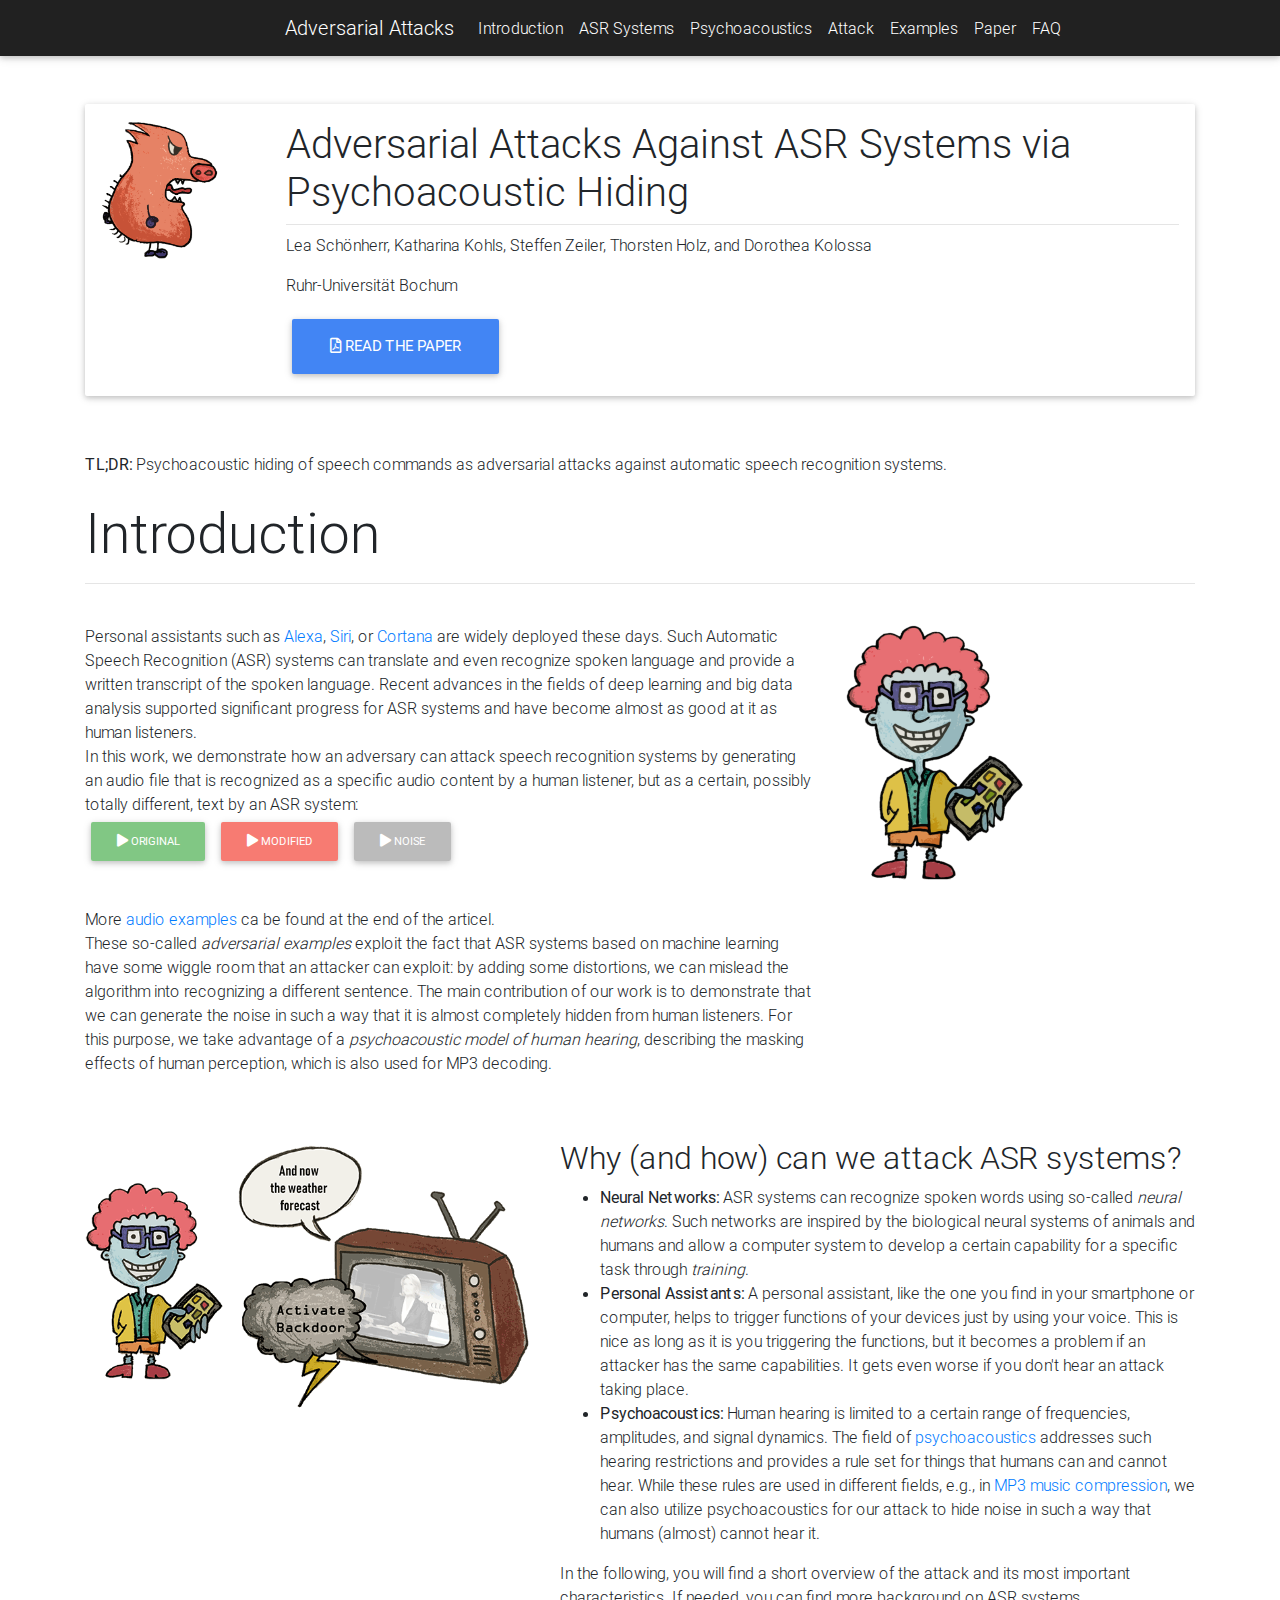
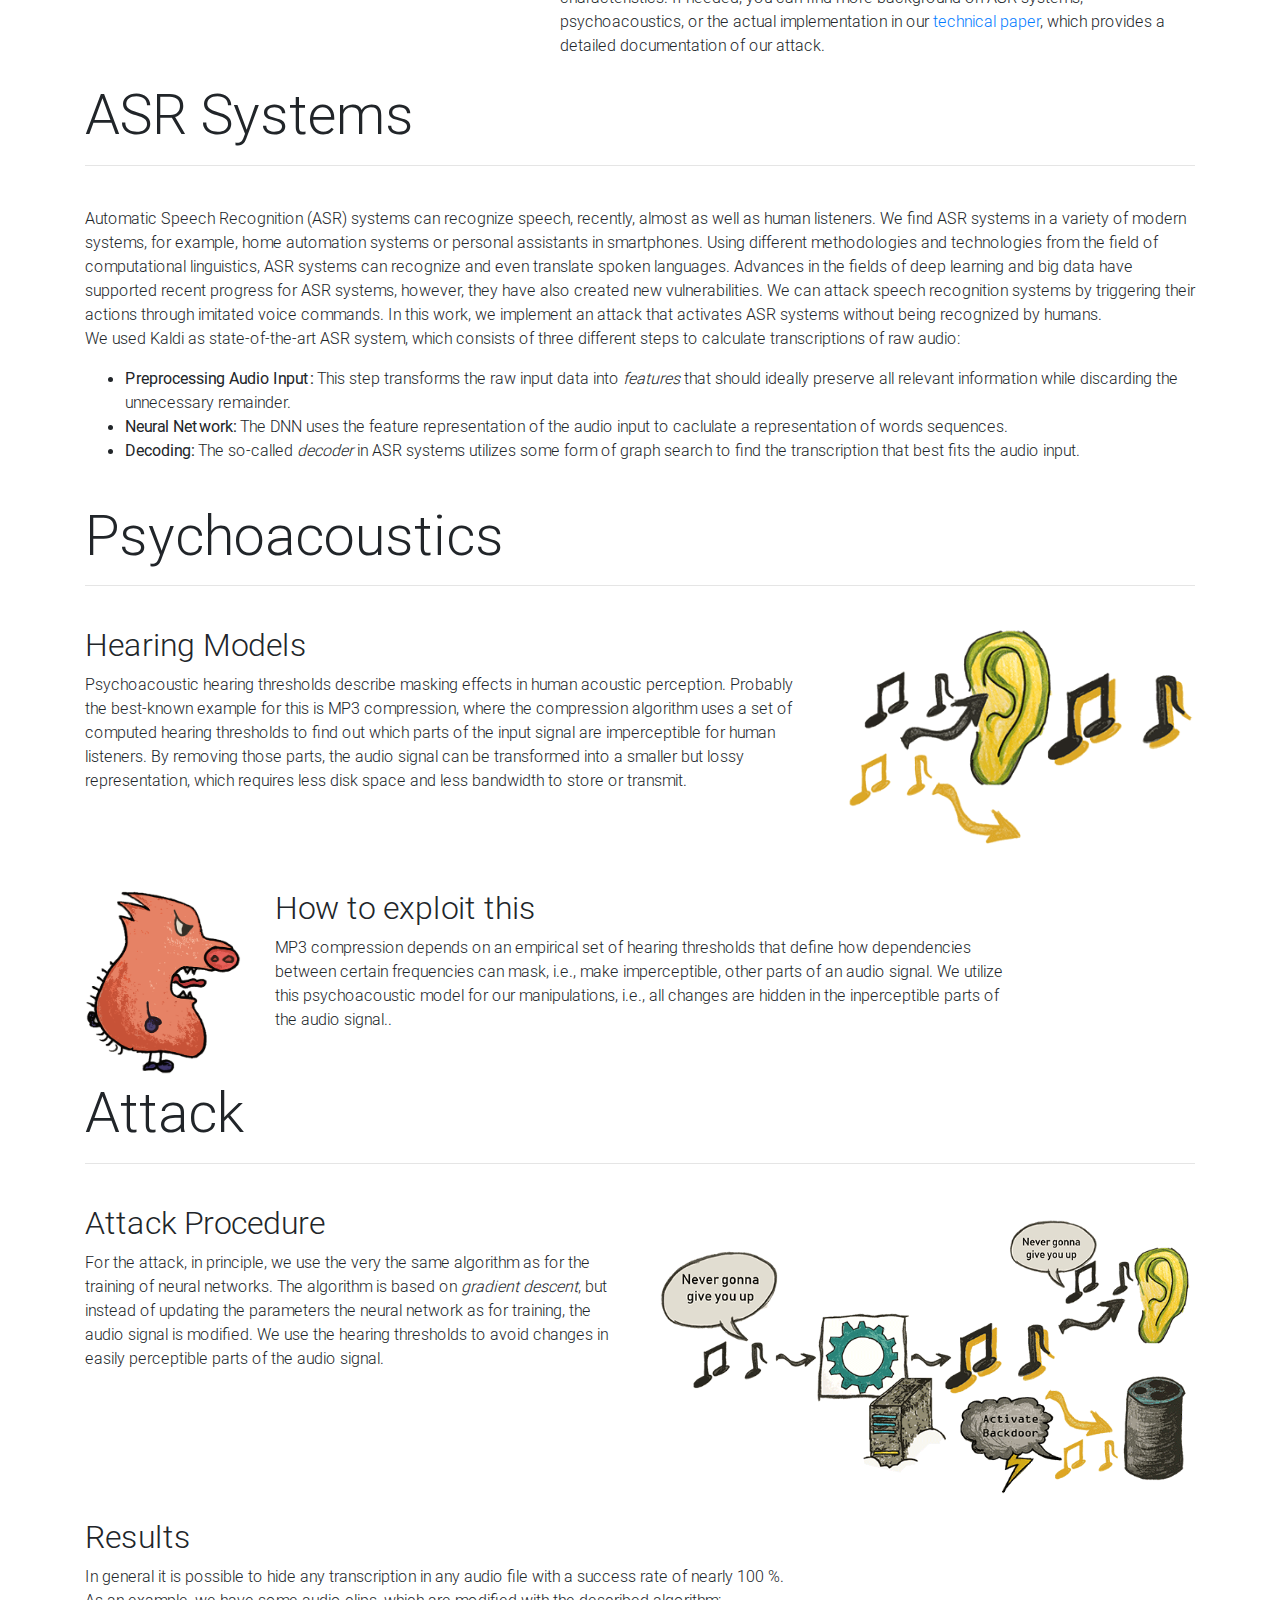
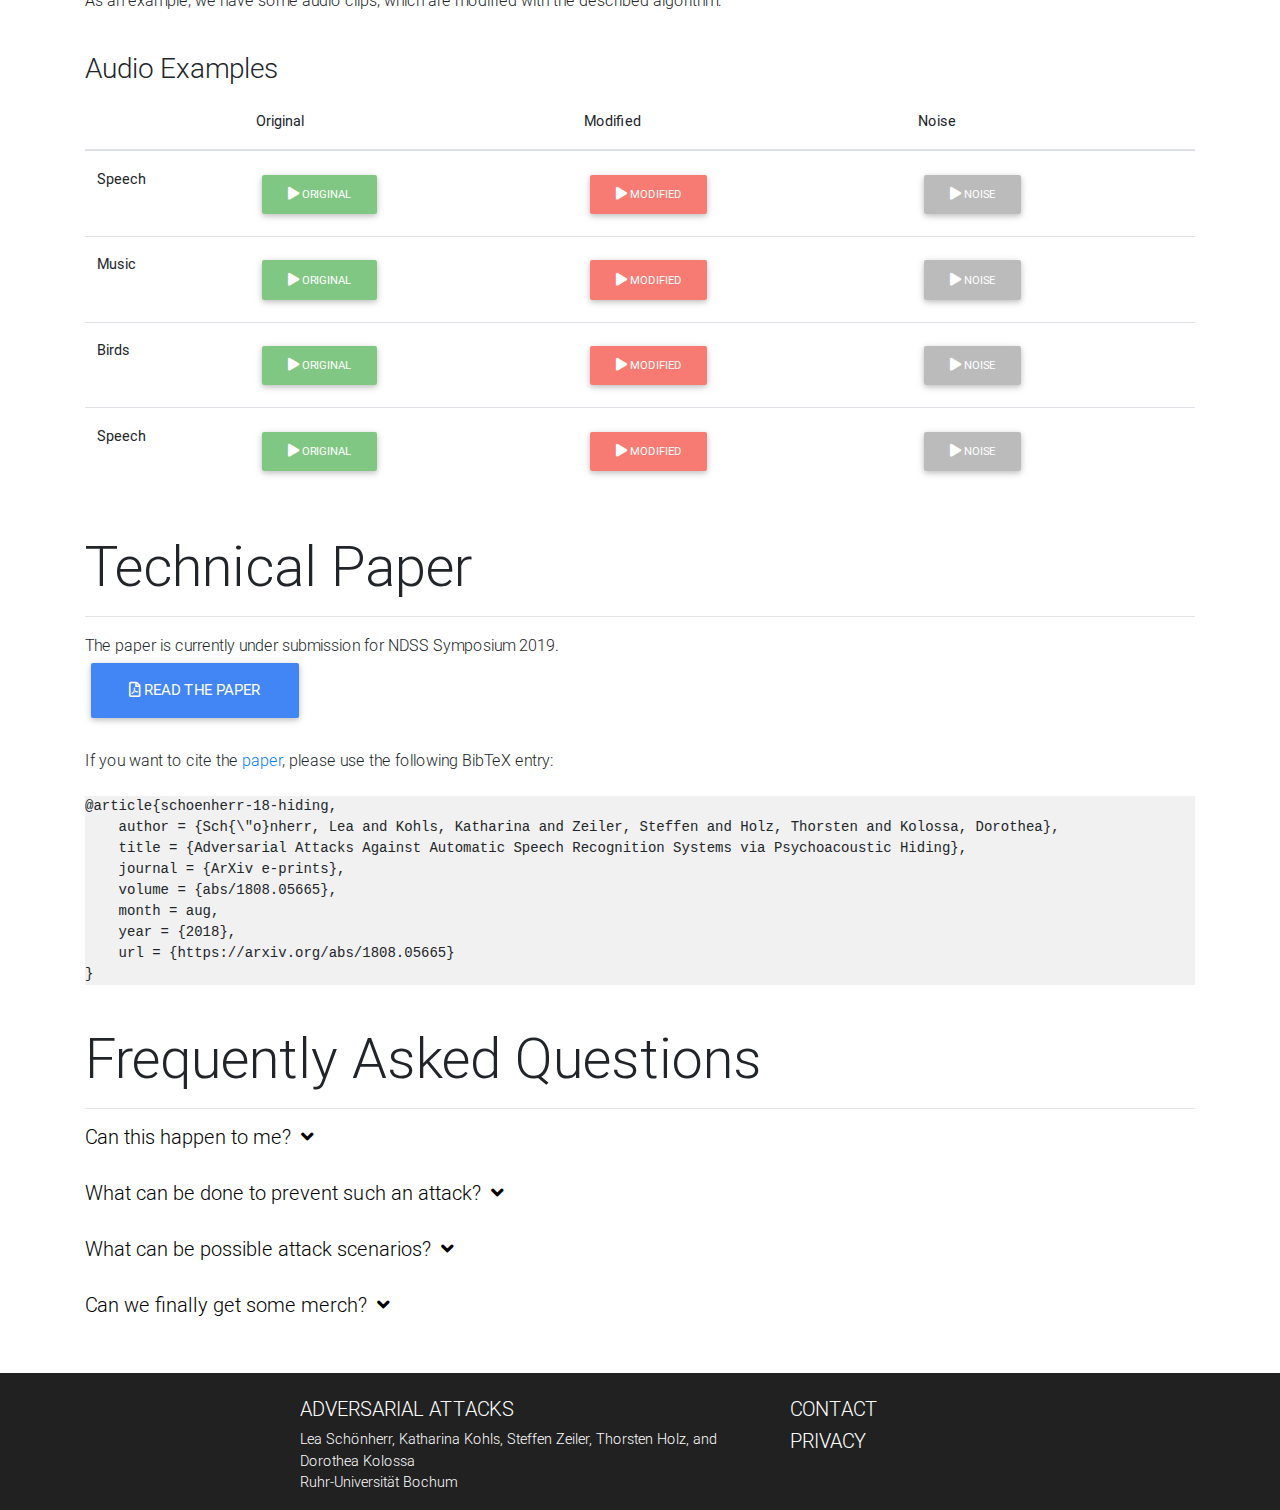
<file: docs/index.html>
<!DOCTYPE html>
<html lang="en">

<head>
  <title>Adversarial Attacks</title>
  <meta charset="utf-8">
  <meta name="viewport" content="width=device-width, initial-scale=1">
  <meta name="description" content="PSM Comparison"/>
  <meta name="keywords" content="Adversarial Attacks, Automatic Speech Recognition, Deep Neural Networks"/>
  <meta name="author" content="Lea Schönherr">
  <link href="css/fontawesome-all.min.css" rel="stylesheet" media="screen">
  <link href="css/bootstrap.min.css" rel="stylesheet" media="screen">
  <link href="css/mdb.min.css" rel="stylesheet" media="screen">
  <link href="css/style.min.css" rel="stylesheet" media="screen">
  <link rel="apple-touch-icon" sizes="57x57" href="ico/apple-icon-57x57.png">
  <link rel="apple-touch-icon" sizes="60x60" href="ico/apple-icon-60x60.png">
  <link rel="apple-touch-icon" sizes="72x72" href="ico/apple-icon-72x72.png">
  <link rel="apple-touch-icon" sizes="76x76" href="ico/apple-icon-76x76.png">
  <link rel="apple-touch-icon" sizes="114x114" href="ico/apple-icon-114x114.png">
  <link rel="apple-touch-icon" sizes="120x120" href="ico/apple-icon-120x120.png">
  <link rel="apple-touch-icon" sizes="144x144" href="ico/apple-icon-144x144.png">
  <link rel="apple-touch-icon" sizes="152x152" href="ico/apple-icon-152x152.png">
  <link rel="apple-touch-icon" sizes="180x180" href="ico/apple-icon-180x180.png">
  <link rel="icon" type="image/png" sizes="192x192"  href="ico/android-icon-192x192.png">
  <link rel="icon" type="image/png" sizes="32x32" href="ico/favicon-32x32.png">
  <link rel="icon" type="image/png" sizes="96x96" href="ico/favicon-96x96.png">
  <link rel="icon" type="image/png" sizes="16x16" href="ico/favicon-16x16.png">
  <link rel="manifest" href="ico/manifest.json">
  <meta name="msapplication-TileColor" content="#ffffff">
  <meta name="msapplication-TileImage" content="ico/ms-icon-144x144.png">
  <meta name="theme-color" content="#ffffff">
</head>

<body>
  <header>

    <nav class="navbar navbar-fixed-top navbar-expand-lg navbar-dark elegant-color-dark">
      <div class="container">
        <a class="navbar-brand smooth-scroll" href="./index.html#title">Adversarial Attacks</a>
      <button class="navbar-toggler" type="button" data-toggle="collapse" data-target="#navbarNavDropdown" aria-controls="navbarNavDropdown"
        aria-expanded="false" aria-label="Toggle navigation">
        <span class="navbar-toggler-icon"></span>
      </button>
      <div class="collapse navbar-collapse" id="navbarNavDropdown">
          <ul class="navbar-nav mr-auto">
            <li class="nav-item">
              <a class="nav-link" href="./index.html#intro">Introduction</a>
            </li>
            <li class="nav-item">
              <a class="nav-link" href="./index.html#systems">ASR Systems</a>
            </li>
            <li class="nav-item">
              <a class="nav-link" href="./index.html#psycho">Psychoacoustics</a>
            </li>
            <li class="nav-item">
              <a class="nav-link" href="./index.html#attack">Attack</a>
            </li>
            <li class="nav-item">
                <a class="nav-link" href="./index.html#example">Examples</a>
            </li>
            <li class="nav-item">
              <a class="nav-link" href="./index.html#paper">Paper</a>
            </li>
            <li class="nav-item">
              <a class="nav-link" href="./index.html#faq">FAQ</a>
            </li>
          </ul>
      </div>
    </div>
    </nav>
  </header>



  <div class="pt-5 mx-lg-5">
    <div class="container" id="title">
      <div class="jumbotron" style="padding: 1em;">
        <div class="row">
          <div class="col-sm-2">
            <img src="images/attacker.png" width="120" alt="Attacker">
          </div>
          <div class="col-sm-10">
            <h1 class="h1-responsive">Adversarial Attacks Against ASR Systems via Psychoacoustic Hiding</h1>
            <hr class="my-2">
            <p>Lea Sch&ouml;nherr, Katharina Kohls, Steffen Zeiler, Thorsten Holz, and Dorothea Kolossa</p>
            <p>Ruhr-Universit&auml;t Bochum</p>
            <div class="col col-12 col-sm-12 col-md-12 col-lg-12 col-xl-12" style="padding-left: 0px;">
            <a href="https://arxiv.org/abs/1808.05665" target="_blank" class="btn btn-primary btn-lg"><i class="far fa-file-pdf"></i> <span>Read the paper</span></a>
            </div>
          </div>
        </div>
      </div>
    </div>

    <br>
    <div class="container" id="tldr">
    <div class="row">
      <div class="col-sm-12">
      <b>TL;DR:</b> Psychoacoustic hiding of speech commands as adversarial attacks against automatic speech recognition systems.
      </div>
    </div>
    </div>
    <br>

    <div class="container" id="intro">
      <h1 class="display-4">Introduction</h1>
      <hr>

      <br>

      <div class="row">
        <div class="col-sm-8">
          <!--<h2>Automatic Speech Recognition</h2>-->
          <p>Personal assistants such as <a href="https://en.wikipedia.org/wiki/Amazon_Alexa">Alexa</a>, <a href="https://en.wikipedia.org/wiki/Siri">Siri</a>, or <a href="https://en.wikipedia.org/wiki/Cortana">Cortana</a> are widely deployed these days. Such Automatic Speech Recognition (ASR) systems can translate and even recognize spoken language and provide a written transcript of the spoken language. Recent advances in the fields of deep learning and big data analysis supported significant progress for ASR systems and have become almost as good at it as human listeners. <br>
          In this work, we demonstrate how an adversary can attack speech recognition systems by generating an audio file that is recognized as a specific audio content by a human listener, but as a certain, possibly totally different, text by an ASR system: <br>
            <button type="button" class="btn btn-md rgba-green-strong" onclick="playFile('0','0')"><i class="fa fa-play"></i> Original</button>
            <button type="button" class="btn btn-md rgba-red-strong" onclick="playFile('0','1')"><i class="fa fa-play"></i> Modified</button>
            <button type="button" class="btn btn-md rgba-grey-strong" onclick="playFile('0','2')"><i class="fa fa-play"></i> Noise</button>

            <!-- Player -->
            <div class="card" id="player">
                <div class="card-body">
                    <div class="col-12" style="min-height: 60px;">
                      <h4 class="card-title">&nbsp;
                          <span id="typed" class="m-0" style="font-variant:small-caps;"></span>
                      </h4>
                    </div>
                    <hr>

                    <div id="waveform"></div>
                </div>
                <div class="card-footer text-center">
                    <div class="row justify-content-between;" style="align-items: center">
                        <div style="margin-left:auto; padding-right:15px;">
                            <button type="button" class="btn btn-md rgba-red-strong" onclick="stopFile();"><i class="fa fa-stop"></i> Stop</button>
                        </div>
                    </div>
                </div>
            </div>
            <!-- Player End -->

          <br>
          <p>More <a href="#example">audio examples</a> ca be found at the end of the articel. <br>
          These so-called <em>adversarial examples</em> exploit the fact that ASR systems based on machine learning have some wiggle room that an attacker can exploit: by adding some distortions, we can mislead the algorithm into recognizing a different sentence. The main contribution of our work is to demonstrate that we can generate the noise in such a way that it is almost completely hidden from human listeners. For this purpose, we take advantage of a <em>psychoacoustic model of human hearing</em>, describing the masking effects of human perception, which is also used for MP3 decoding.</p>
        </div>
        <div class="col-sm-4">
          <img src="images/kleine_omi.png" class="img-fluid" alt="Kleine Omi">
        </div>
      </div>

      <br>
      <br>

      <div class="row">
        <div class="col-sm-5">
            <img src="images/motivation.png" class="img-fluid" alt="Motivation">
        </div>
        <div class="col-sm-7">

          <h2>Why (and how) can we attack ASR systems?</h2>

          <ul>
            <li>
              <strong>Neural Networks:</strong> ASR systems can recognize spoken words using so-called <em>neural networks</em>. Such networks are inspired by the biological neural systems of animals and humans and allow a computer system to develop a certain capability for a specific task through <em>training</em>.</li>
            <li>
              <strong>Personal Assistants:</strong> A personal assistant, like the one you find in your smartphone or computer, helps to trigger functions of your devices just by using your voice. This is nice as long as it is you triggering the functions, but it becomes a problem if an attacker has the same capabilities. It gets even worse if you don't hear an attack taking place.
            </li>
            <li>
               <strong>Psychoacoustics:</strong> Human hearing is limited to a certain range of frequencies, amplitudes, and signal dynamics. The field of <a href="https://en.wikipedia.org/wiki/Psychoacoustics">psychoacoustics</a> addresses such hearing restrictions and provides a rule set for things that humans can and cannot hear. While these rules are used in different fields, e.g., in <a href="https://en.wikipedia.org/wiki/MP3">MP3 music compression</a>, we can also utilize psychoacoustics for our attack to hide noise in such a way that humans (almost) cannot hear it.</li>
          </ul>

          In the following, you will find a short overview of the attack and its most important characteristics. If needed, you can find more background on ASR systems, psychoacoustics, or the actual implementation in our  <a href="#paper">technical paper</a>, which provides a detailed documentation of our attack.
        </div>
      </div>
    </div>

    <br>

    <div class="container" id="systems">
      <h1 class="display-4">ASR Systems</h1>
      <hr>

      <br>

      <div class="row">
        <div class="col-sm-12">
          <!--<h2>Automatic Speech Recognition</h2>-->
          <p>Automatic Speech Recognition (ASR) systems can recognize speech, recently, almost as well as human listeners. We find ASR systems in a variety of modern systems, for example, home automation systems or personal assistants in smartphones. Using different methodologies and technologies from the field of computational linguistics, ASR systems can recognize and even translate spoken languages. Advances in the fields of deep learning and big data have supported recent progress for ASR systems, however, they have also created new vulnerabilities. We can attack speech recognition systems by triggering their actions through imitated voice commands. In this work, we implement an attack that activates ASR systems without being recognized by humans. <br>

          We used Kaldi as state-of-the-art ASR system, which consists of three different steps to calculate transcriptions of raw audio:

          <ul>
            <li>
              <strong>Preprocessing Audio Input:</strong> This step transforms the raw input data into <em>features</em> that should ideally preserve all relevant information while discarding the unnecessary remainder.</li>
            <li>
              <strong>Neural Network:</strong> The DNN uses the feature representation of the audio input to caclulate a representation of words sequences.
            </li>
            <li>
               <strong>Decoding:</strong> The so-called <em>decoder</em> in ASR systems utilizes some form of graph search to find the transcription that best fits the audio input.</li>
          </ul>
        
      <!--<br>
      <div class="row">
          <div class="col-sm-4">
              <img src="images/brainy.png" class="img-fluid" alt="Responsive image">
            </div>
        <div class="col-sm-8">
          <h2>Automatic Speech Recognition</h2>
          <p>Automatic Speech Recognition (ASR) systems understand what humans speak, even though they are machines. We find ASR systems in multiple modern systems, for example, home automation systems or personal assistants in smartphones. Using different methodologies and technologies from the field of computational linguistics, ASR systems can translate and even recognize spoken language and provide according functions. Advances in the fields of deep learning and big data supported recent progress for ASR systems. We can attack speech recognition systems by triggering the their actions through imitated voice commands. In this work, we implement an attack that activates ASR systems without being recognized by humans.</p>
        </div>-->
        </div>
      </div>
    </div>

    <br>

    <div class="container" id="psycho">
        <h1 class="display-4" id="psychoacoustics-smaller">Psychoacoustics</h1>
        <hr>
  
        <br>
  
        <div class="row">
          <div class="col-sm-8">
            <h2>Hearing Models</h2>
            <p>Psychoacoustic hearing thresholds describe masking effects in human acoustic perception. Probably the best-known example for this is MP3 compression, where the compression algorithm uses a set of computed hearing thresholds to find out which parts of the input signal are imperceptible for human listeners. By removing those parts, the audio signal can be transformed into a smaller but lossy representation, which requires less disk space and less bandwidth to store or transmit.</p>
          </div>
          <div class="col-sm-4">
            <img src="images/ohrig.png" class="img-fluid" alt="Ohrring">
          </div>
        </div>
  
        <br>
  
        <div class="row">
            <div class="col-sm-2">
                <img src="images/attacker.png" class="img-fluid" alt="Attacker">
              </div>
          <div class="col-sm-8">
            <h2>How to exploit this</h2>
            <p>MP3 compression depends on an empirical set of hearing thresholds that define how dependencies between certain frequencies can mask, i.e., make imperceptible, other parts of an audio signal. We utilize this psychoacoustic model for our manipulations, i.e., all changes are hidden in the inperceptible parts of the audio signal..</p>
          </div>
          
        </div>
      </div>

      <div class="container" id="attack">
          <h1 class="display-4">Attack</h1>
          <hr>
    
          <br>
    
          <div class="row">
            <div class="col-sm-6">
              <h2>Attack Procedure</h2>
              <p>For the attack, in principle, we use the very the same algorithm as for the training of neural networks. The algorithm is based on <em>gradient descent</em>, but instead of updating the parameters the neural network as for training, the audio signal is modified. We use the hearing thresholds to avoid changes in easily perceptible parts of the audio signal.
              </p>
            </div>
            <div class="col-sm-6">
              <img src="images/new_hiding.png" class="img-fluid" alt="Hiding">
            </div>
          </div>
    
          <br>
    
          <div class="row">
            <div class="col-sm-10">
              <h2>Results</h2>
              <p>In general it is possible to hide any transcription in any audio file with a success rate of nearly 100&nbsp;%. <br>
               As an example, we have some audio clips, which are modified with the described algorithm:
               <br>
            </div>
          </div>
               <br>

              <h3>Audio Examples
              </h3>

                <div class="table-responsive text-nowrap" id="example">
                  <table class="table">
                    <thead>
                      <tr>
                        <th scope="col"></th>
                        <th scope="col" class="janheadline">Original</th>
                        <th scope="col" class="janheadline">Modified</th>
                        <th scope="col" class="janheadline">Noise</th>
                      </tr>
                    </thead>
                    <tbody>
                      <tr>
                        <th scope="row" class="janheadline">Speech</th>
                        <td>
                          <button type="button" class="btn btn-md rgba-green-strong" onclick="playFile2('0', '0')"><i class="fa fa-play"></i> Original</button>
                        </td>
                        <td>
                          <button type="button" class="btn btn-md rgba-red-strong" onclick="playFile2('0', '1')"><i class="fa fa-play"></i> Modified</button>
                        </td>
                        <td>
                          <button type="button" class="btn btn-md rgba-grey-strong" onclick="playFile2('0', '2')"><i class="fa fa-play"></i> Noise</button>
                        </td>
                      </tr>
                      <tr>
                        <th scope="row" class="janheadline">Music</th>
                     <td>
                          <button type="button" class="btn btn-md rgba-green-strong" onclick="playFile2('1', '3')"><i class="fa fa-play"></i> Original</button>
                        </td>
                        <td>
                          <button type="button" class="btn btn-md rgba-red-strong" onclick="playFile2('1', '4')"><i class="fa fa-play"></i> Modified</button>
                        </td>
                        <td>
                          <button type="button" class="btn btn-md rgba-grey-strong" onclick="playFile2('1', '5')"><i class="fa fa-play"></i> Noise</button>
                        </td>
                      </tr>
                      <tr>
                        <th scope="row" class="janheadline">Birds</th>
                        <td>
                          <button type="button" class="btn btn-md rgba-green-strong" onclick="playFile2('2', '6')"><i class="fa fa-play"></i> Original</button>
                        </td>
                        <td>
                          <button type="button" class="btn btn-md rgba-red-strong" onclick="playFile2('2', '7')"><i class="fa fa-play"></i> Modified</button>
                        </td>
                        <td>
                          <button type="button" class="btn btn-md rgba-grey-strong" onclick="playFile2('2', '8')"><i class="fa fa-play"></i> Noise</button>
                        </td>
                      </tr>
                      <tr>
                        <th scope="row" class="janheadline">Speech</th>
                     <td>
                          <button type="button" class="btn btn-md rgba-green-strong" onclick="playFile2('3', '9')"><i class="fa fa-play"></i> Original</button>
                        </td>
                        <td>
                          <button type="button" class="btn btn-md rgba-red-strong" onclick="playFile2('3', '10')"><i class="fa fa-play"></i> Modified</button>
                        </td>
                        <td>
                          <button type="button" class="btn btn-md rgba-grey-strong" onclick="playFile2('3', '11')"><i class="fa fa-play"></i> Noise</button>
                        </td>
                      </tr>
                    </tbody>
                  </table>
                </div>
                 <!-- Player -->
                <div class="card" id="player2">
                    <div class="card-body">
                        <div class="col-12" style="min-height: 60px;">
                            <h4 class="card-title">&nbsp;
                              <span id="typed2" class="m-0" style="font-variant:small-caps;"></span>
                            </h4>
                        </div>
                        <hr>

                        <div id="waveform2"></div>
                    </div>
                    <div class="card-footer text-center">
                        <div class="row justify-content-between;" style="align-items: center">
                            <div style="margin-left:auto; padding-right:15px;">
                                <button type="button" class="btn btn-md rgba-red-strong" onclick="stopFile2();"><i class="fa fa-stop"></i> Stop</button>
                            </div>
                        </div>
                    </div>
                </div>
                <!-- Player End -->

              </div>
            </div>

<br>

    <div class="container" id="paper">
        <h1 class="display-4">Technical Paper</h1>
        <hr>
      <div>
        The paper is currently under submission for NDSS Symposium 2019.
        <div class="col col-12 col-sm-12 col-md-12 col-lg-12 col-xl-12" style="padding-left: 0px;">
          <a href="https://arxiv.org/abs/1808.05665" target="_blank" class="btn btn-primary btn-lg"><i class="far fa-file-pdf"></i> <span>Read the paper</span></a>
        </div>
        <br>
        If you want to cite the <a href="https://arxiv.org/abs/1808.05665" target="_blank">paper</a>, please use the following BibTeX entry:
      </div>

      <br>
      <pre class="code" style="background-color: #f1f1f1">@article{schoenherr-18-hiding,
    author = {Sch{\"o}nherr, Lea and Kohls, Katharina and Zeiler, Steffen and Holz, Thorsten and Kolossa, Dorothea},
    title = {Adversarial Attacks Against Automatic Speech Recognition Systems via Psychoacoustic Hiding},
    journal = {ArXiv e-prints},
    volume = {abs/1808.05665},
    month = aug,
    year = {2018},
    url = {https://arxiv.org/abs/1808.05665}
}</pre>
    </div>

    <br>

    <div class="container" id="faq">
      <h1 class="display-4">Frequently Asked Questions</h1>
      <hr>

      <div>
        <a class="black-text" data-toggle="collapse" href="#collapse9" aria-expanded="false" aria-controls="collapse9">
          <h5>Can this happen to me?&nbsp;
            <i class="fa fa-angle-down rotate-icon"></i>
          </h5>
        </a>
        <div class="collapse" id="collapse9">
          <div class="card">
            <div class="card-body">
              <div class="card-text">
                The presented attack is currently <em>not</em> optimized for over the air attacks. Also it is <em>not</em> tailored for an existing commercial product such as Alexa, Siri, or Cortana, but for the open source Kaldi speech recognition system. However, we think that such an attack, in general, is possible and in future studies, we want to show that the attack also works when the signal is played via a loudspeaker.
              </div>
            </div>
          </div>
        </div>
      </div>

      <br>

      <div>
        <a class="black-text" data-toggle="collapse" href="#collapse20" aria-expanded="false" aria-controls="collapse20">
          <h5>What can be done to prevent such an attack?&nbsp;
            <i class="fa fa-angle-down rotate-icon"></i>
          </h5>
        </a>
        <div class="collapse" id="collapse20">
          <div class="card">
            <div class="card-body">
              <div class="card-text">
                During the development of a speech recognition, especially during the training of the neural network, developers need to consider the possibility of such attacks and adapt the training to not misrecognize adversarial inputs.
              </div>
            </div>
          </div>
        </div>
      </div>

      <br>

      <div>
        <a class="black-text" data-toggle="collapse" href="#collapse21" aria-expanded="false" aria-controls="collapse21">
          <h5>What can be possible attack scenarios?&nbsp;
            <i class="fa fa-angle-down rotate-icon"></i>
          </h5>
        </a>
        <div class="collapse" id="collapse21">
          <div class="card">
            <div class="card-body">
              <div class="card-text">
                Voice assistants are often equipped with an online shopping feature or even connected to an entire smart home system. Therefore, a possible attack might target online shopping without the knowledge of the owner or may control smart home devices, such as security cameras.
              </div>
            </div>
          </div>
        </div>
      </div>

      <br>
      <div>
        <a class="black-text" data-toggle="collapse" href="#collapse10" aria-expanded="false" aria-controls="collapse10">
          <h5>Can we finally get some merch?&nbsp;
            <i class="fa fa-angle-down rotate-icon"></i>
          </h5>
        </a>
        <div class="collapse" id="collapse10">
          <div class="card">
            <div class="card-body">
              <div class="card-text">
                Definitely! Yes! We started to print shirts and underwear, as these were highly requested items in prior projects. In the near future, there will also be attacker-icon piercings for generic parts of your body, a series of smart casual apparel, and multi-functional can openers. Please be aware that we support fair trade production facilities and must charge an extra political-correctness fee of 23&nbsp;% of the original item price. Let's create a better world, together!
              </div>
            </div>
          </div>
        </div>
      </div>

      <br>
    </div>

<!-- Footer -->
  <footer class="page-footer font-small elegant-color-dark pt-4 mt-4">
    <div class="container">
    <div class="container-fluid text-center text-md-left">
      <div class="row">
        <div class="col-md-6 mt-md-0 mt-3">
          <h5 class="text-uppercase">Adversarial Attacks</h5>
            <p>Lea Sch&ouml;nherr, Katharina Kohls, Steffen Zeiler, Thorsten Holz, and Dorothea Kolossa<br>
            Ruhr-Universit&auml;t Bochum</p>
        </div>
        <hr class="clearfix w-100 d-md-none pb-3">
        <div class="col-md-6 mb-md-0 mb-3">
          <h5 class="text-uppercase"><a href="./contact.html">Contact</a></h5>
          <h5 class="text-uppercase"><a href="./privacy.html">Privacy</a></h5>
        </div>
      </div><!-- end row-->
    </div><!-- end container-fluid-->
  </div><!-- end container -->
  </footer>
<!-- Footer -->

  <script src="js/jquery.min.js"></script>
  <script src="js/popper.min.js"></script>
  <script src="js/bootstrap.min.js"></script>
  <script src="js/mdb.min.js"></script>
  <script src="js/wavesurfer/wavesurfer.min.js"></script>
  <script src="js/typed.js"></script>
  <script src="js/settings.js"></script>
  <script>
    $('.navbar-collapse a').click(function () {
      $(".navbar-collapse").collapse('hide');
    });
  </script>
  <script>
    $(".smooth-scroll").on('click', 'a', function (event) {
      event.preventDefault();
      var elAttr = $(this).attr('href');
      var offset = ($(this).attr('data-offset') ? $(this).attr('data-offset') : 0);
      var fixedTop = $('.navbar.fixed-top');
      if (fixedTop && fixedTop.length) {
        offset = fixedTop.outerHeight();
      }
      $('body,html').animate({
        //scrollTop: $(elAttr).offset().top - offset
        scrollTop: $(elAttr).offset().top - 56
      }, 700);
    });
  </script>
<script>
    var wavesurfer = WaveSurfer.create({
        container: '#waveform',
        waveColor: '#82b1ff',
        interact: false,
        barWidth: 3,
        progressColor: '#f7f7f7',
    });
    var wavesurfer2 = WaveSurfer.create({
        container: '#waveform2',
        waveColor: '#82b1ff',
        interact: false,
        barWidth: 3,
        progressColor: '#f7f7f7',
    });

    var options = {
            strings: [""],
            showCursor: false,
    }
    var typedObj = new Typed("#typed", options);
    var typedObj2 = new Typed("#typed2", options);
    var currentCardNumber = -1;
    var currentId = -1;

    </script>

    <script>

    $(function() {
        $('#player').hide();
        $('#player2').hide();
    });
    function playFile(cardNumber, id) {
        currentCardNumber = cardNumber;
        currentId = id;

        wavesurfer.stop();
        $('#player').show(500,function() {
            wavesurfer.load('audio/'+settings[currentId]["file"]);
        });

        wavesurfer.on('ready', function () {
            typedObj.strings = [settings[currentId]["song_text"]];
            typedObj.typeSpeed = settings[currentId]["type_speed"];
            typedObj.reset();
            wavesurfer.play();
        });
    }
    function playFile2(cardNumber, id) {
        currentCardNumber = cardNumber;
        currentId = id;

        wavesurfer.stop();
        $('#player2').show(500,function() {
            wavesurfer2.load('audio/'+settings[currentId]["file"]);
        });

        wavesurfer2.on('ready', function () {
            typedObj2.strings = [settings[currentId]["song_text"]];
            typedObj2.typeSpeed = settings[currentId]["type_speed"];
            typedObj2.reset();
            wavesurfer2.play();
        });
    }

    function stopFile(){
        wavesurfer.stop();
        wavesurfer.empty();
        typedObj.reset(false);
        //$('#spectrums').hide(500);
        $('#player').hide(500);
    }
    function stopFile2(){
        wavesurfer2.stop();
        wavesurfer2.empty();
        typedObj2.reset(false);
        //$('#spectrums').hide(500);
        $('#player2').hide(500);
    }
    </script>
</body>
</file>
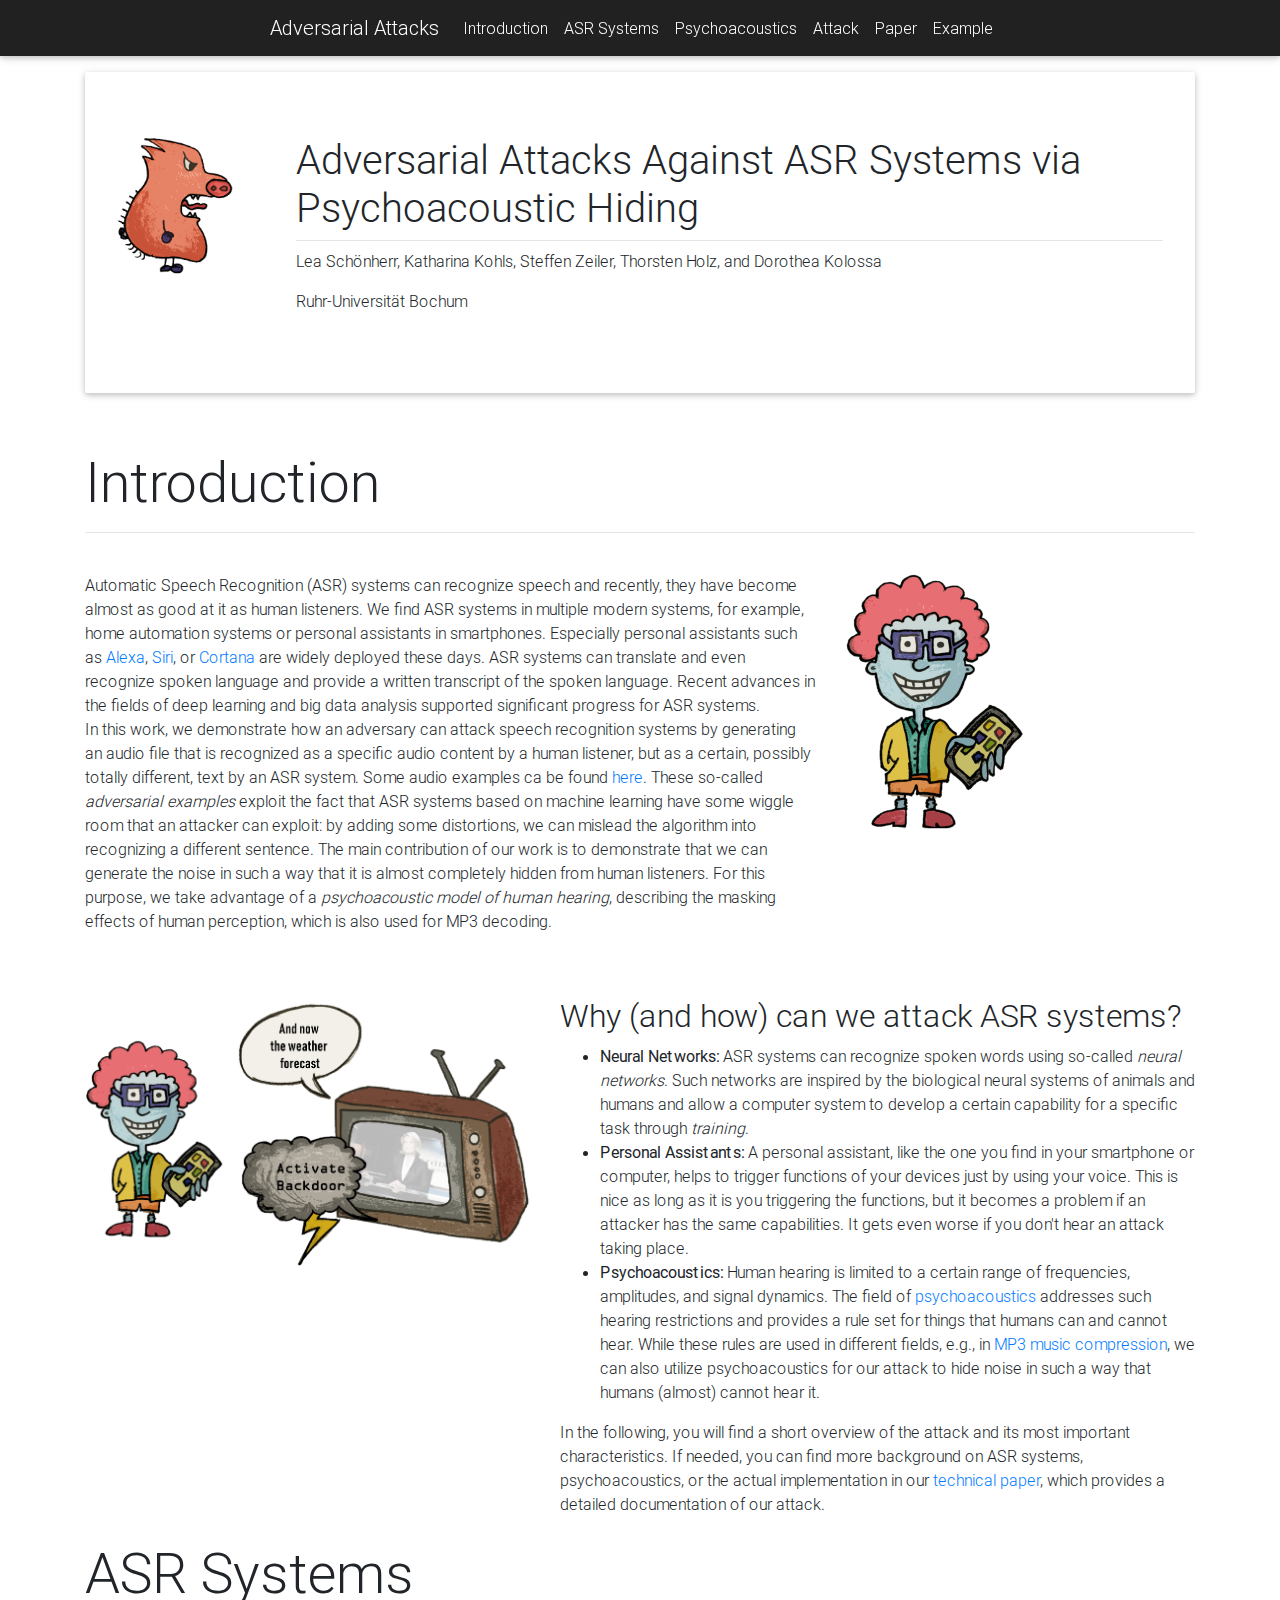
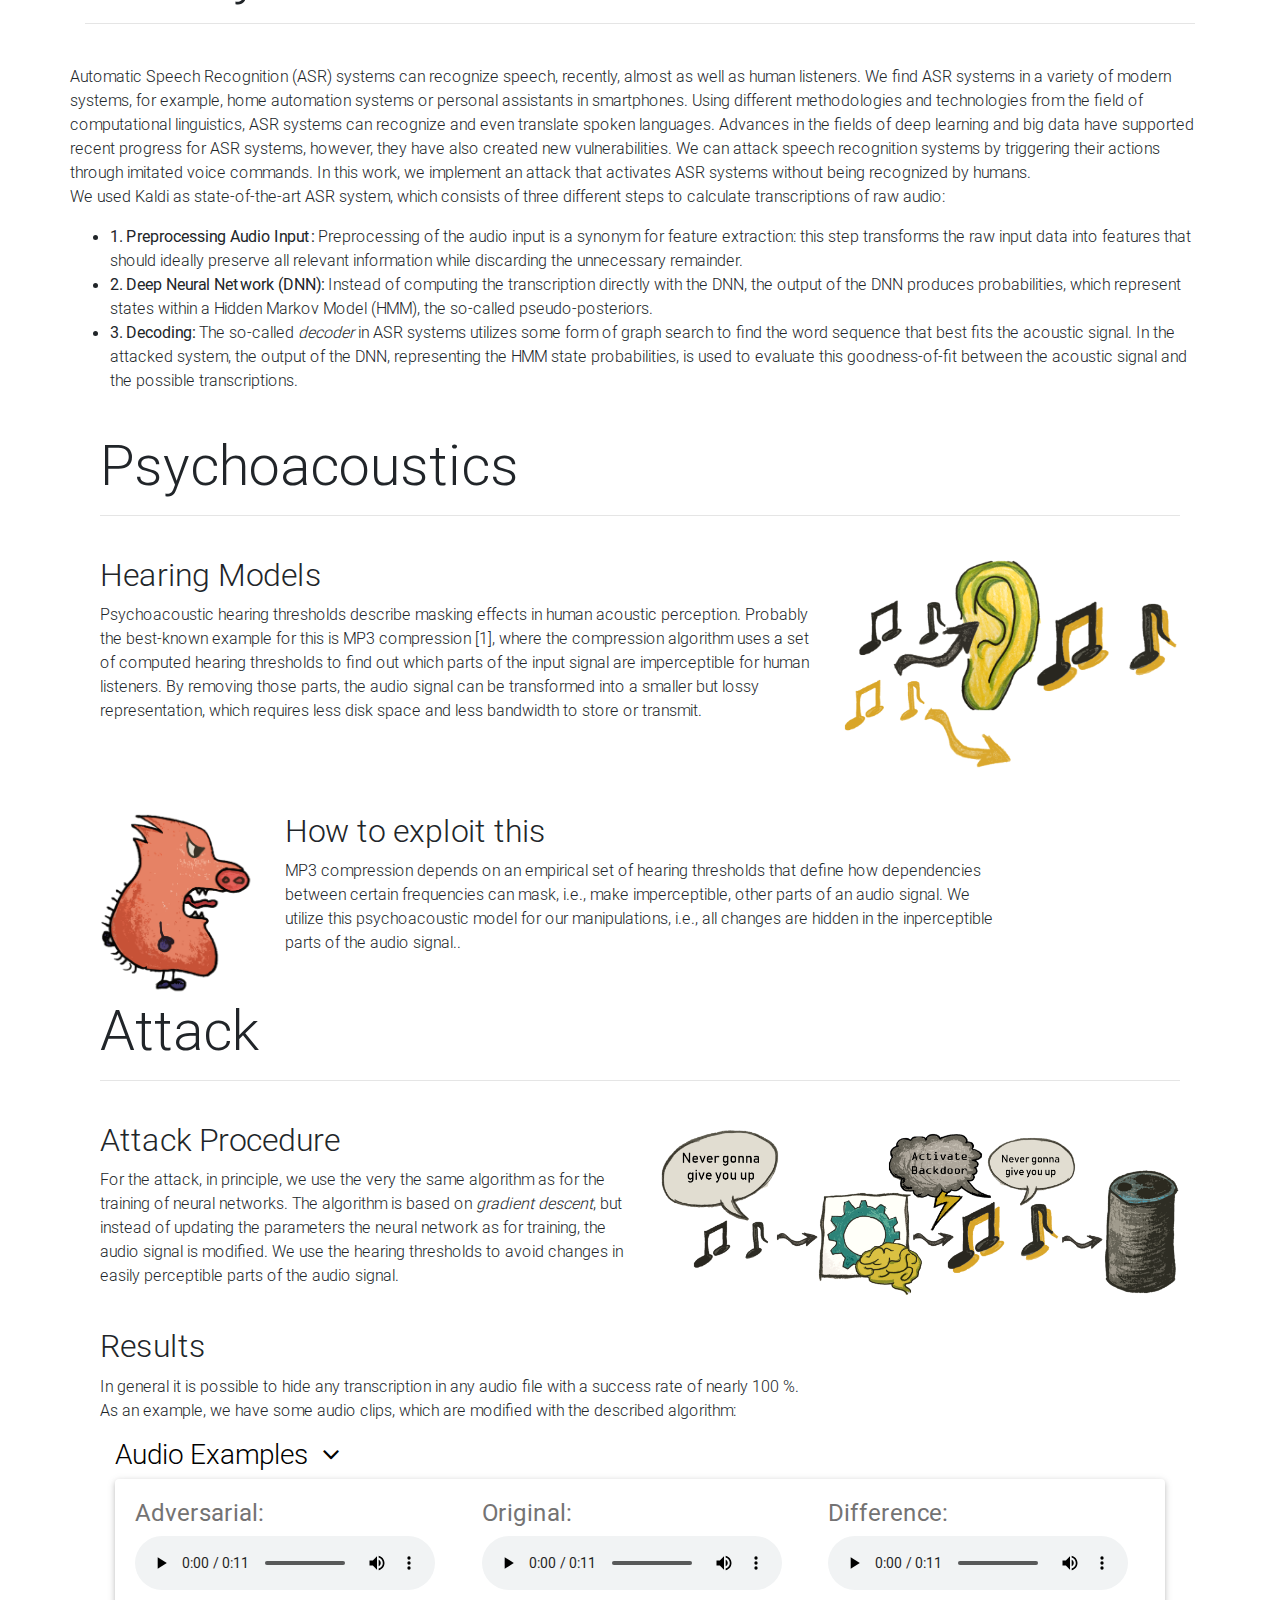
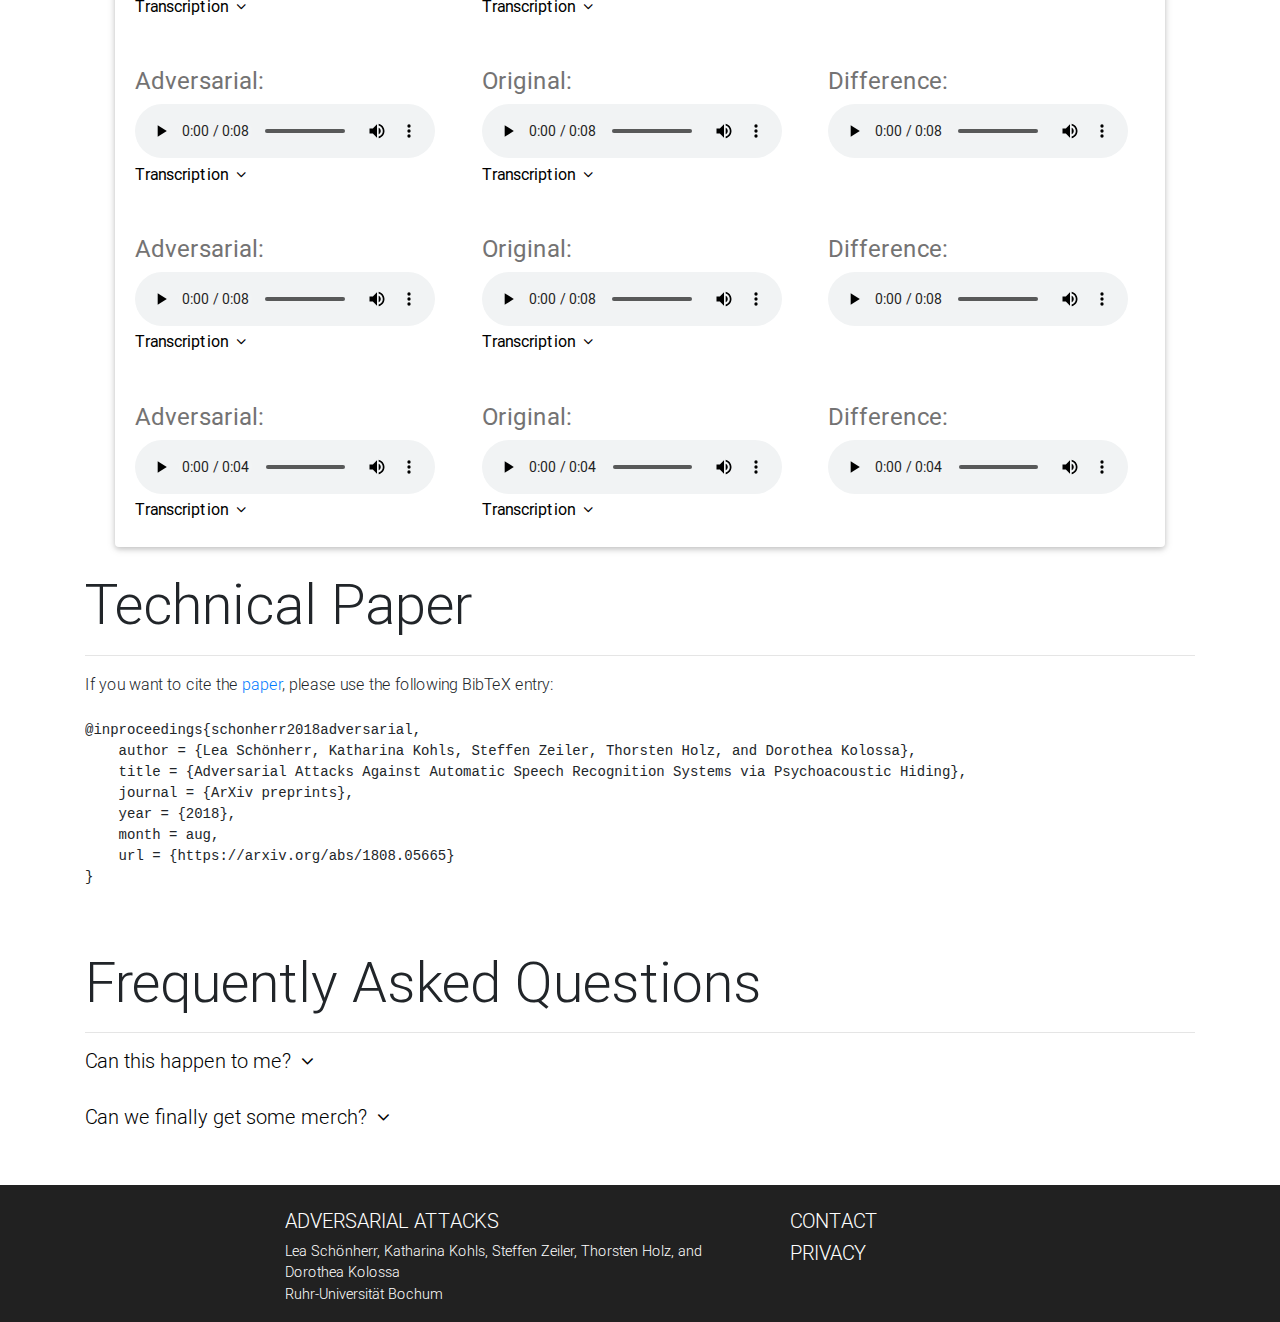
<file: website/index.html>
<!DOCTYPE html>
<html lang="en">

<head>
  <title>Adverarial Attacks</title>
  <meta charset="utf-8">
  <meta name="viewport" content="width=device-width, initial-scale=1">

  <link rel="stylesheet" href="https://maxcdn.bootstrapcdn.com/font-awesome/4.7.0/css/font-awesome.min.css">
  <link href="css/bootstrap.min.css" rel="stylesheet">
  <link href="css/mdb.min.css" rel="stylesheet">
  <link href="css/style.min.css" rel="stylesheet">
</head>

<body>
  <header>

    <nav class="navbar fixed-top navbar-expand-lg navbar-dark elegant-color-dark">
      <div class="smooth-scroll">
        <a class="navbar-brand smooth-scroll" href="#title">Adversarial Attacks</a>
      </div>
      <button class="navbar-toggler" type="button" data-toggle="collapse" data-target="#navbarNavDropdown" aria-controls="navbarNavDropdown"
        aria-expanded="false" aria-label="Toggle navigation">
        <span class="navbar-toggler-icon"></span>
      </button>
      <div class="collapse navbar-collapse" id="navbarNavDropdown">
        <ul class="navbar-nav">
          <!-- Left -->
          <ul class="navbar-nav mr-auto smooth-scroll">
            <li class="nav-item">
              <a class="nav-link" href="#intro">Introduction</a>
            </li>
            <li class="nav-item">
              <a class="nav-link" href="#systems">ASR Systems</a>
            </li>
            <li class="nav-item">
              <a class="nav-link" href="#psycho">Psychoacoustics</a>
            </li>
            <li class="nav-item">
              <a class="nav-link" href="#attack">Attack</a>
            </li>
            <li class="nav-item">
              <a class="nav-link" href="#paper">Paper</a>
            </li>
            <li class="nav-item">
                <a class="nav-link" href="#example">Example</a>
              </li>
          </ul>
        </ul>
      </div>
    </nav>
  </header>

  <br>

  <div class="pt-5 mx-lg-5">
    <div class="container" id="title">
      <div class="jumbotron">
        <div class="row">
          <div class="col-sm-2">
            <img src="images/attacker.png" width="80%" alt="">
          </div>
          <div class="col-sm-10">
            <h1 class="h1-responsive">Adversarial Attacks Against ASR Systems via Psychoacoustic Hiding</h1>
            <hr class="my-2">

            <p>Lea Sch&ouml;nherr, Katharina Kohls, Steffen Zeiler, Thorsten Holz, and Dorothea Kolossa</p>
            <p> Ruhr-Universit&auml;t Bochum</p>
          </div>
        </div>
      </div>
    </div>

    <br>

    <div class="container" id="intro">
      <h1 class="display-4">Introduction</h1>
      <hr>

      <br>

      <div class="row">
        <div class="col-sm-8">
          <!--<h2>Automatic Speech Recognition</h2>-->
          <p>Automatic Speech Recognition (ASR) systems can recognize speech and recently, they have become almost as good at it as human listeners. We find ASR systems in multiple modern systems, for example, home automation systems or personal assistants in smartphones. Especially personal assistants such as <a href="https://en.wikipedia.org/wiki/Amazon_Alexa">Alexa</a>, <a href="https://en.wikipedia.org/wiki/Siri">Siri</a>, or <a href="https://en.wikipedia.org/wiki/Cortana">Cortana</a> are widely deployed these days. ASR systems can translate and even recognize spoken language and provide a written transcript of the spoken language. Recent advances in the fields of deep learning and big data analysis supported significant progress for ASR systems. <br/>
          In this work, we demonstrate how an adversary can attack speech recognition systems by generating an audio file that is recognized as a specific audio content by a human listener, but as a certain, possibly totally different, text by an ASR system. Some audio examples ca be found <a href="#example">here</a>. These so-called <em>adversarial examples</em> exploit the fact that ASR systems based on machine learning have some wiggle room that an attacker can exploit: by adding some distortions, we can mislead the algorithm into recognizing a different sentence. The main contribution of our work is to demonstrate that we can generate the noise in such a way that it is almost completely hidden from human listeners. For this purpose, we take advantage of a <em>psychoacoustic model of human hearing</em>, describing the masking effects of human perception, which is also used for MP3 decoding.</p>
        </div>
        <div class="col-sm-4">
          <img src="images/kleine_omi.png" class="img-fluid" alt="Responsive image">
        </div>
      </div>

      <br>
      <br>

      <div class="row">
        <div class="col-sm-5">
            <img src="images/motivation.png" class="img-fluid" alt="Responsive image">
        </div>
        <div class="col-sm-7">

          <h2>Why (and how) can we attack ASR systems?</h2>

          <ul>
            <li>
              <strong>Neural Networks:</strong> ASR systems can recognize spoken words using so-called <em>neural networks</em>. Such networks are inspired by the biological neural systems of animals and humans and allow a computer system to develop a certain capability for a specific task through <em>training</em>.</li>
            <li>
              <strong>Personal Assistants:</strong> A personal assistant, like the one you find in your smartphone or computer, helps to trigger functions of your devices just by using your voice. This is nice as long as it is you triggering the functions, but it becomes a problem if an attacker has the same capabilities. It gets even worse if you don't hear an attack taking place.
            </li>
            <li>
               <strong>Psychoacoustics:</strong> Human hearing is limited to a certain range of frequencies, amplitudes, and signal dynamics. The field of <a href="https://en.wikipedia.org/wiki/Psychoacoustics">psychoacoustics</a> addresses such hearing restrictions and provides a rule set for things that humans can and cannot hear. While these rules are used in different fields, e.g., in <a href="https://en.wikipedia.org/wiki/MP3">MP3 music compression</a>, we can also utilize psychoacoustics for our attack to hide noise in such a way that humans (almost) cannot hear it.</li>
          </ul>

          In the following, you will find a short overview of the attack and its most important characteristics. If needed, you can find more background on ASR systems, psychoacoustics, or the actual implementation in our  <a href="#paper">technical paper</a>, which provides a detailed documentation of our attack.
        </div>
      </div>
    </div>

    <br>

    <div class="container" id="systems">
      <h1 class="display-4">ASR Systems</h1>
      <hr>

      <br>

      <div class="row">
        <div>
          <!--<h2>Automatic Speech Recognition</h2>-->
          <p>Automatic Speech Recognition (ASR) systems can recognize speech, recently, almost as well as human listeners. We find ASR systems in a variety of modern systems, for example, home automation systems or personal assistants in smartphones. Using different methodologies and technologies from the field of computational linguistics, ASR systems can recognize and even translate spoken languages. Advances in the fields of deep learning and big data have supported recent progress for ASR systems, however, they have also created new vulnerabilities. We can attack speech recognition systems by triggering their actions through imitated voice commands. In this work, we implement an attack that activates ASR systems without being recognized by humans. <br/>

          We used Kaldi as state-of-the-art ASR system, which consists of three different steps to calculate transcriptions of raw audio:

          <ul>
            <li>
              <strong>1. Preprocessing Audio Input:</strong> Preprocessing of the audio input is a synonym for feature extraction: this step transforms the raw input data into features that should ideally preserve all relevant information while discarding the unnecessary remainder.</li>
            <li>
              <strong>2. Deep Neural Network (DNN):</strong> Instead of computing the transcription directly with the DNN, the output of the DNN produces probabilities, which represent states within a Hidden Markov Model (HMM), the so-called pseudo-posteriors.
            </li>
            <li>
               <strong>3. Decoding:</strong> The so-called <em>decoder</em> in ASR systems utilizes some form of graph search to find the word sequence that best fits the acoustic signal. In the attacked system, the output of the DNN, representing the HMM state probabilities, is used to evaluate this goodness-of-fit between the acoustic signal and the possible transcriptions.</li>
          </ul>
        
      <!--<br>

      <div class="row">
          <div class="col-sm-4">
              <img src="images/brainy.png" class="img-fluid" alt="Responsive image">
            </div>
        <div class="col-sm-8">
          <h2>Automatic Speech Recognition</h2>
          <p>Automatic Speech Recognition (ASR) systems understand what humans speak, even though they are machines. We find ASR systems in multiple modern systems, for example, home automation systems or personal assistants in smartphones. Using different methodologies and technologies from the field of computational linguistics, ASR systems can translate and even recognize spoken language and provide according functions. Advances in the fields of deep learning and big data supported recent progress for ASR systems. We can attack speech recognition systems by triggering the their actions through imitated voice commands. In this work, we implement an attack that activates ASR systems without being recognized by humans.</p>
        </div>-->
        
      </div>
    </div>

    <br>

    <div class="container" id="psycho">
        <h1 class="display-4">Psychoacoustics</h1>
        <hr>
  
        <br>
  
        <div class="row">
          <div class="col-sm-8">
            <h2>Hearing Models</h2>
            <p>Psychoacoustic hearing thresholds describe masking effects in human acoustic perception. Probably the best-known example for this is MP3 compression [1], where the compression algorithm uses a set of computed hearing thresholds to find out which parts of the input signal are imperceptible for human listeners. By removing those parts, the audio signal can be transformed into a smaller but lossy representation, which requires less disk space and less bandwidth to store or transmit.</p>
          </div>
          <div class="col-sm-4">
            <img src="images/ohrig.png" class="img-fluid" alt="Responsive image">
          </div>
        </div>
  
        <br>
  
        <div class="row">
            <div class="col-sm-2">
                <img src="images/attacker.png" class="img-fluid" alt="Responsive image">
              </div>
          <div class="col-sm-8">
            <h2>How to exploit this</h2>
            <p>MP3 compression depends on an empirical set of hearing thresholds that define how dependencies between certain frequencies can mask, i.e., make imperceptible, other parts of an audio signal. We utilize this psychoacoustic model for our manipulations, i.e., all changes are hidden in the inperceptible parts of the audio signal..</p>
          </div>
          
        </div>
      </div>

      <div class="container" id="attack">
          <h1 class="display-4">Attack</h1>
          <hr>
    
          <br>
    
          <div class="row">
            <div class="col-sm-6">
              <h2>Attack Procedure</h2>
              <p>For the attack, in principle, we use the very the same algorithm as for the training of neural networks. The algorithm is based on <em>gradient descent</em>, but instead of updating the parameters the neural network as for training, the audio signal is modified. We use the hearing thresholds to avoid changes in easily perceptible parts of the audio signal.
              </p>
            </div>
            <div class="col-sm-6">
              <img src="images/hiding.png" class="img-fluid" alt="Responsive image">
            </div>
          </div>
    
          <br>
    
          <div class="row">
            <div class="col-sm-10">
              <h2>Results</h2>
              <p>In general it is possible to hide any transcription in any audio file with a success rate of nearly 100 %. <br/>
               As an example, we have some audio clips, which are modified with the described algorithm:
               <br/>
            </div>
          </div>

        <div class="container" id="example">
          <div>
            <a class="black-text" data-toggle="collapse" href="#collapse11" aria-expanded="false" aria-controls="collapse11">
              <h3>Audio Examples&nbsp
                <i class="fa fa-angle-down rotate-icon"></i>
              </h5>
            </a>
            <div class="collapse show" id="collapse11">
              <div class="card">
                <div class="card-body">
                  <div class="card-text">
                    <div class="row">
                      <div class="col-sm-4">
                        <h4>Adversarial:</h4>
                          <audio controls>
                            <source src="audio/sa7.mp3" type="audio/mp3">
                              Your browser does not support the audio element.
                          </audio>
                          <div>
                            <a class="black-text" data-toggle="collapse" href="#collapse5" aria-expanded="false" aria-controls="collapse5">
                              <h6>Transcription&nbsp
                                <i class="fa fa-angle-down rotate-icon"></i>
                              </h6>
                             </a>
                              <div class="collapse" id="collapse5">
                                <div class="card">
                                  <div class="card-body">
                                    <div class="card-text">
                                        DEACTIVATE  SECURITY  CAMERA  AND  UNLOCK  FRONT  DOOR
                                    </div>
                                  </div>
                                </div>
                              </div>
                          </div>
                        </div>
                        <div class="col-sm-4">
                          <h4>Original:</h4>
                          <audio controls>
                            <source src="audio/sa7_original.mp3" type="audio/mp3">
                            Your browser does not support the audio element.
                          </audio>
                          <div>
                            <a class="black-text" data-toggle="collapse" href="#collapse6" aria-expanded="false" aria-controls="collapse6">
                              <h6>Transcription&nbsp
                                <i class="fa fa-angle-down rotate-icon"></i>
                              </h6>
                            </a>
                            <div class="collapse" id="collapse6">
                              <div class="card">
                                <div class="card-body">
                                  <div class="card-text">
                                      SPECIFICALLY  THE  UNION  SAID  IT  WAS  PROPOSING  TO  PURCHASE  ALL  OF  THE  ASSETS  OF  THE  OF  UNITED  AIRLINES  INCLUDING  PLANES  GATES  FACILIAND  LANDING  RIGHTS                          </div>
                                </div>
                              </div>
                            </div>
                          </div>
                        </div>
                        <div class="col-sm-4">
                          <h4>Difference:</h4>
                            <audio controls>
                              <source src="audio/sa7_diff.mp3" type="audio/mp3">
                              Your browser does not support the audio element.
                            </audio>
                            </div>
                            </div>
                          <br>
                          <br>
                        <div class="row">
                          <div class="col-sm-4">
                              <h4>Adversarial:</h4>
                              <audio controls>
                                <source src="audio/b062.mp3" type="audio/mp3">
                                Your browser does not support the audio element.
                              </audio>
                              <div>
                                  <a class="black-text" data-toggle="collapse" href="#collapse1" aria-expanded="false" aria-controls="collapse1">
                                    <h6>Transcription&nbsp
                                      <i class="fa fa-angle-down rotate-icon"></i>
                                    </h6>
                                  </a>
                                  <div class="collapse" id="collapse1">
                                    <div class="card">
                                      <div class="card-body">
                                        <div class="card-text">
                                          VISIT EVIL DOT NET AND INSTALL THE BACKDOOR
                                        </div>
                                      </div>
                                    </div>
                                  </div>
                                </div>
                            </div>
                            <div class="col-sm-4">
                              <h4>Original:</h4>
                              <audio controls>
                                <source src="audio/b062_original.mp3" type="audio/mp3">
                                Your browser does not support the audio element.
                              </audio>
                              <div>
                                  <a class="black-text" data-toggle="collapse" href="#collapse2" aria-expanded="false" aria-controls="collapse2">
                                    <h6>Transcription&nbsp
                                      <i class="fa fa-angle-down rotate-icon"></i>
                                    </h6>
                                  </a>
                                  <div class="collapse" id="collapse2">
                                    <div class="card">
                                      <div class="card-body">
                                        <div class="card-text">
                                          JUDGE  FISH
                                        </div>
                                      </div>
                                    </div>
                                  </div>
                                </div>
                            </div>
                            <div class="col-sm-4">
                              <h4>Difference:</h4>
                              <audio controls>
                                <source src="audio/b062_diff.mp3" type="audio/mp3">
                                Your browser does not support the audio element.
                              </audio>
                            </div>
                          </div>
                          <br>
                          <br>
                          <div class="row">
                          <div class="col-sm-4">
                              <h4>Adversarial:</h4>
                              <audio controls>
                                <source src="audio/music.mp3" type="audio/mp3">
                                Your browser does not support the audio element.
                              </audio>
                              <div>
                                  <a class="black-text" data-toggle="collapse" href="#collapse3" aria-expanded="false" aria-controls="collapse3">
                                    <h6>Transcription&nbsp
                                      <i class="fa fa-angle-down rotate-icon"></i>
                                    </h6>
                                  </a>
                                  <div class="collapse" id="collapse3">
                                    <div class="card">
                                      <div class="card-body">
                                        <div class="card-text">
                                            ACTIVATE EMERGENCY BREAK AND LOCK ALL DOORS
                                        </div>
                                      </div>
                                    </div>
                                  </div>
                                </div>
                            </div>
                            <div class="col-sm-4">
                              <h4>Original:</h4>
                              <audio controls>
                                <source src="audio/music_original.mp3" type="audio/mp3">
                                Your browser does not support the audio element.
                              </audio>
                              <div>
                                  <a class="black-text" data-toggle="collapse" href="#collapse4" aria-expanded="false" aria-controls="collapse4">
                                    <h6>Transcription&nbsp
                                      <i class="fa fa-angle-down rotate-icon"></i>
                                    </h6>
                                  </a>
                                  <div class="collapse" id="collapse4">
                                    <div class="card">
                                      <div class="card-body">
                                        <div class="card-text">
                                            ALAN A NINE MONTH UNCERTAIN
                                        </div>
                                      </div>
                                    </div>
                                  </div>
                                </div>
                            </div>
                              <div class="col-sm-4">
                              <h4>Difference:</h4>
                              <audio controls>
                                <source src="audio/music_diff.mp3" type="audio/mp3">
                                Your browser does not support the audio element.
                              </audio>
                            </div>
                          </div>
                          <br>
                          <br>
                          <div class="row">
                          <div class="col-sm-4">
                              <h4>Adversarial:</h4>
                              <audio controls>
                                <source src="audio/s87.mp3" type="audio/mp3">
                                Your browser does not support the audio element.
                              </audio>
                              <div>
                                  <a class="black-text" data-toggle="collapse" href="#collapse7" aria-expanded="false" aria-controls="collapse7">
                                    <h6>Transcription&nbsp
                                      <i class="fa fa-angle-down rotate-icon"></i>
                                    </h6>
                                  </a>
                                  <div class="collapse" id="collapse7">
                                    <div class="card">
                                      <div class="card-body">
                                        <div class="card-text">
                                          I BELIEVE  ALL  PEOPLE  ARE  GOOD
                                        </div>
                                      </div>
                                    </div>
                                  </div>
                                </div>
                            </div>
                            <div class="col-sm-4">
                              <h4>Original:</h4>
                              <audio controls>
                                <source src="audio/s87_original.mp3" type="audio/mp3">
                                Your browser does not support the audio element.
                              </audio>
                              <div>
                                  <a class="black-text" data-toggle="collapse" href="#collapse8" aria-expanded="false" aria-controls="collapse8">
                                    <h6>Transcription&nbsp
                                      <i class="fa fa-angle-down rotate-icon"></i>
                                    </h6>
                                  </a>
                                  <div class="collapse" id="collapse8">
                                    <div class="card">
                                      <div class="card-body">
                                        <div class="card-text">
                                          THE  WALLOP  PROPOSAL  WOULD  COST  FIVE  POINT  FOUR  TWO  BILLION  DOLLARS  OVER  FIVE  YEARS
                                        </div>
                                      </div>
                                    </div>
                                  </div>
                                </div>
                            </div>
                            <div class="col-sm-4">
                              <h4>Difference:</h4>
                              <audio controls>
                                <source src="audio/s87_diff.mp3" type="audio/mp3">
                                Your browser does not support the audio element.
                              </audio>
                            </div>
                          </div>
                         </div>
                        </div>
                      </div>
                    </div>
                  </div>
                </div>
              </div>
            </div>
          </div>

<br>

    <div class="container" id="paper">
        <h1 class="display-4">Technical Paper</h1>
        <hr>

      <div>
        If you want to cite the <a href="https://arxiv.org/abs/1808.05665" target="_blank">paper</a>, please use the following BibTeX entry:
      </div>

      <br>
      <pre class="code">@inproceedings{schonherr2018adversarial,
    author = {Lea Sch&ouml;nherr, Katharina Kohls, Steffen Zeiler, Thorsten Holz, and Dorothea Kolossa},
    title = {Adversarial Attacks Against Automatic Speech Recognition Systems via Psychoacoustic Hiding},
    journal = {ArXiv preprints},
    year = {2018},
    month = aug,
    url = {https://arxiv.org/abs/1808.05665}
}
      </pre>
    </div>

    <br>

    <div class="container" id="faq">
      <h1 class="display-4">Frequently Asked Questions</h1>
      <hr>

      <div>

        <a class="black-text" data-toggle="collapse" href="#collapse9" aria-expanded="false" aria-controls="collapse9">
          <h5>Can this happen to me?&nbsp
            <i class="fa fa-angle-down rotate-icon"></i>
          </h5>
        </a>
        <div class="collapse" id="collapse9">
          <div class="card">
            <div class="card-body">
              <div class="card-text">
                No, never.
              </div>
            </div>
          </div>
        </div>
      </div>

      <br>

      <div>
        <a class="black-text" data-toggle="collapse" href="#collapse10" aria-expanded="false" aria-controls="collapse10">
          <h5>Can we finally get some merch?&nbsp
            <i class="fa fa-angle-down rotate-icon"></i>
          </h5>
        </a>
        <div class="collapse" id="collapse10">
          <div class="card">
            <div class="card-body">
              <div class="card-text">
                Definitely! Yes! We started to print shirts and underwear, as these were highly requested items in prior projects. In the near future, there will also be attacker-icon piercings for generic parts of your body, a series of smart casual apparel, and multi-functional can openers. Please be aware that we support fair trade production facilities and must charge an extra political-correctness fee of 23% of the original item price. Let's create a better world, together!
              </div>
            </div>
          </div>
        </div>
      </div>

      <br>

    </div>
  </div>
  </div>

  <footer class="page-footer font-small elegant-color-dark pt-4 mt-4">
    <div class="container-fluid text-center text-md-left">
      <div class="row">
        <div class="col-md-6 mt-md-0 mt-3">
          <h5 class="text-uppercase">Adversarial Attacks</h5>
            <p>Lea Sch&ouml;nherr, Katharina Kohls, Steffen Zeiler, Thorsten Holz, and Dorothea Kolossa</br>
            Ruhr-Universit&auml;t Bochum</p>
        </div>
        <hr class="clearfix w-100 d-md-none pb-3">
        <div class="col-md-6 mb-md-0 mb-3">
          <h5 class="text-uppercase"><a href="/contact.html">Contact</a></h5>
          <h5 class="text-uppercase"><a href="/privacy.html">Privacy</a></h5>
        </div>
      </div>
    </div>
  </footer>


  <script src="https://ajax.googleapis.com/ajax/libs/jquery/3.3.1/jquery.min.js"></script>
  <script type="text/javascript" src="js/popper.min.js"></script>
  <script type="text/javascript" src="js/bootstrap.min.js"></script>
  <script type="text/javascript" src="js/mdb.min.js"></script>
  <script>
    $('.navbar-collapse a').click(function () {
      $(".navbar-collapse").collapse('hide');
    });
  </script>
  <script>
    $(".smooth-scroll").on('click', 'a', function (event) {
      event.preventDefault();
      var elAttr = $(this).attr('href');
      var offset = ($(this).attr('data-offset') ? $(this).attr('data-offset') : 0);
      var fixedTop = $('.navbar.fixed-top');
      if (fixedTop && fixedTop.length) {
        offset = fixedTop.outerHeight();
      }
      $('body,html').animate({
        //scrollTop: $(elAttr).offset().top - offset
        scrollTop: $(elAttr).offset().top - 56
      }, 700);
    });
  </script>
</body>

</html>
</file>
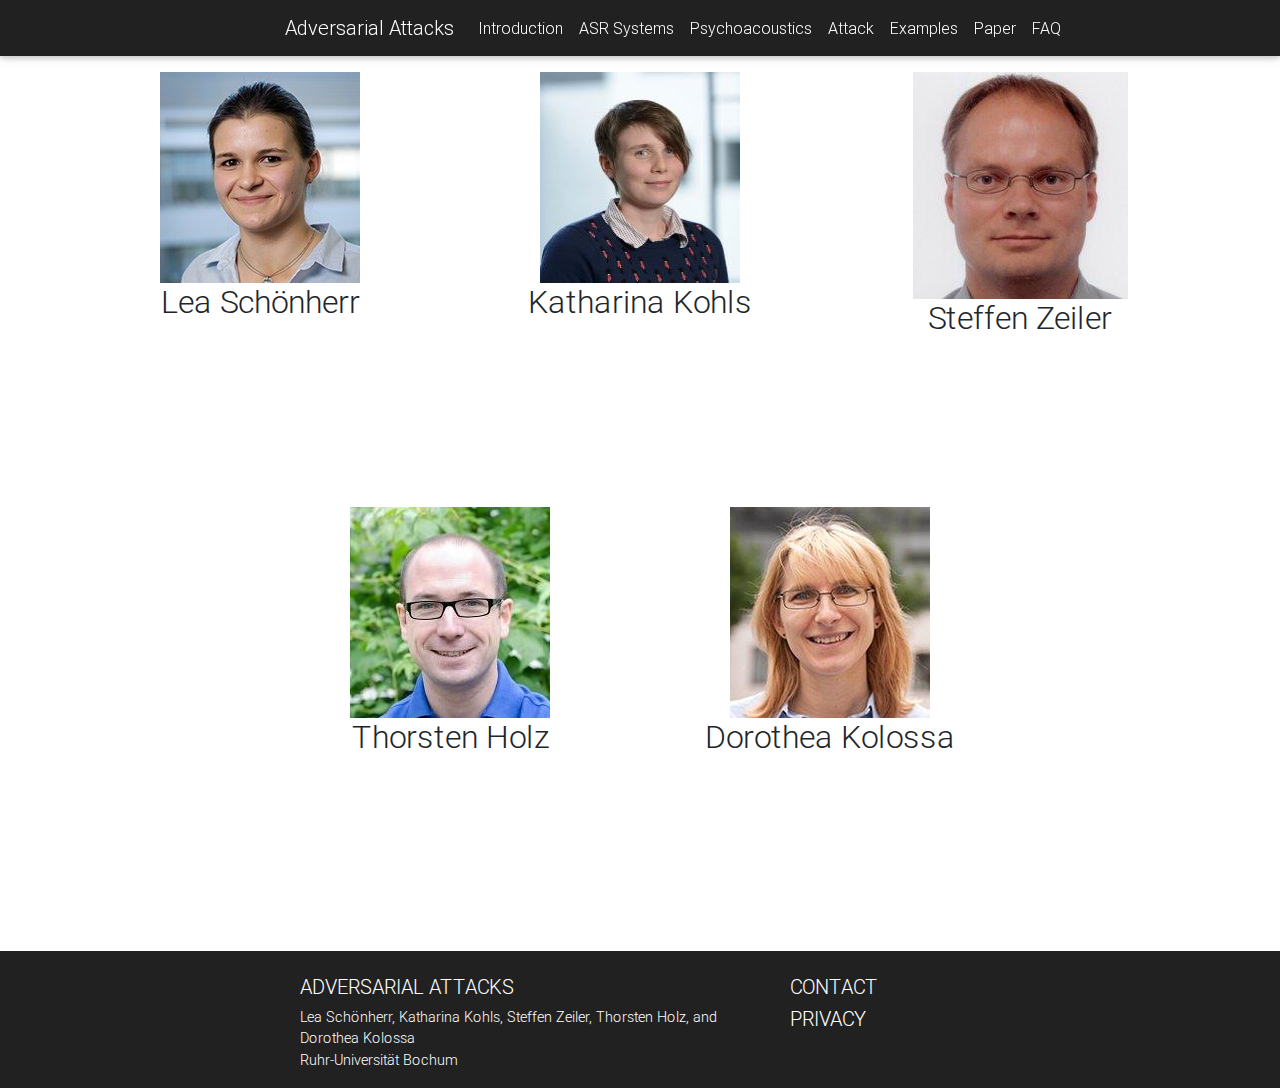
<file: docs/contact.html>
<!DOCTYPE html>
<html lang="en">

<head>
  <title>Adversarial Attacks</title>
  <meta charset="utf-8">
  <meta name="viewport" content="width=device-width, initial-scale=1">
  <meta name="description" content="PSM Comparison"/>
  <meta name="keywords" content="Adversarial Attacks, Automatic Speech Recognition, Deep Neural Networks"/>
  <meta name="author" content="Lea Schönherr">
  <link href="css/fontawesome-all.min.css" rel="stylesheet" media="screen">
  <link href="css/bootstrap.min.css" rel="stylesheet" media="screen">
  <link href="css/mdb.min.css" rel="stylesheet" media="screen">
  <link href="css/style.min.css" rel="stylesheet" media="screen">
  <link rel="apple-touch-icon" sizes="57x57" href="ico/apple-icon-57x57.png">
  <link rel="apple-touch-icon" sizes="60x60" href="ico/apple-icon-60x60.png">
  <link rel="apple-touch-icon" sizes="72x72" href="ico/apple-icon-72x72.png">
  <link rel="apple-touch-icon" sizes="76x76" href="ico/apple-icon-76x76.png">
  <link rel="apple-touch-icon" sizes="114x114" href="ico/apple-icon-114x114.png">
  <link rel="apple-touch-icon" sizes="120x120" href="ico/apple-icon-120x120.png">
  <link rel="apple-touch-icon" sizes="144x144" href="ico/apple-icon-144x144.png">
  <link rel="apple-touch-icon" sizes="152x152" href="ico/apple-icon-152x152.png">
  <link rel="apple-touch-icon" sizes="180x180" href="ico/apple-icon-180x180.png">
  <link rel="icon" type="image/png" sizes="192x192"  href="ico/android-icon-192x192.png">
  <link rel="icon" type="image/png" sizes="32x32" href="ico/favicon-32x32.png">
  <link rel="icon" type="image/png" sizes="96x96" href="ico/favicon-96x96.png">
  <link rel="icon" type="image/png" sizes="16x16" href="ico/favicon-16x16.png">
  <link rel="manifest" href="ico/manifest.json">
  <meta name="msapplication-TileColor" content="#ffffff">
  <meta name="msapplication-TileImage" content="ico/ms-icon-144x144.png">
  <meta name="theme-color" content="#ffffff">
</head>

<body>
  <header>

    <nav class="navbar fixed-top navbar-expand-lg navbar-dark elegant-color-dark">
    <div class="container">
        <a class="navbar-brand smooth-scroll" href="./index.html#title">Adversarial Attacks</a>
      <button class="navbar-toggler" type="button" data-toggle="collapse" data-target="#navbarNavDropdown" aria-controls="navbarNavDropdown"
        aria-expanded="false" aria-label="Toggle navigation">
        <span class="navbar-toggler-icon"></span>
      </button>
      <div class="collapse navbar-collapse" id="navbarNavDropdown">
          <ul class="navbar-nav mr-auto">
            <li class="nav-item">
              <a class="nav-link" href="./index.html#intro">Introduction</a>
            </li>
            <li class="nav-item">
              <a class="nav-link" href="./index.html#systems">ASR Systems</a>
            </li>
            <li class="nav-item">
              <a class="nav-link" href="./index.html#psycho">Psychoacoustics</a>
            </li>
            <li class="nav-item">
              <a class="nav-link" href="./index.html#attack">Attack</a>
            </li>
            <li class="nav-item">
                <a class="nav-link" href="./index.html#example">Examples</a>
            </li>
            <li class="nav-item">
              <a class="nav-link" href="./index.html#paper">Paper</a>
            </li>
            <li class="nav-item">
              <a class="nav-link" href="./index.html#faq">FAQ</a>
            </li>
          </ul>
      </div>
  </div>
    </nav>
  </header>

<div class="pt-5 mx-lg-5">
  <div class="container" id="title">
        <br>
        <div class="row justify-content-center">
            <div class="text-center col-12 col-sm-6 col-md-4 col-lg-4 col-xl-4">
                <figure class="snip1390">
                    <img src="media/schoenherr_short.jpg" alt="profile-sample3" class="profile" />
                    <figcaption>
                        <h2>Lea Sch&ouml;nherr</h2>
                        <br>
                        <p class="white-text">Ruhr-University Bochum<br>Cognitive Signal Processing Group</p>
                        <br>
                        <p class="card-text">
                            <a href="mailto:lea.schoenherr@rub.de" style="text-decoration: none">
                                <i class="fa fa-envelope fa-2x white-text" aria-hidden="true"></i>
                            </a>
                            &nbsp;
                            <a href="https://www.ruhr-uni-bochum.de/ika/mitarbeiter/schoenherr.htm" target="_blank">
                                <i class="fa fa-address-card fa-2x white-text" aria-hidden="true"></i>
                            </a>
                            &nbsp;
                            <a href="https://twitter.com/leaschnherr" target="_blank">
                                <i class="fab fa-twitter fa-2x white-text" aria-hidden="true"></i>
                            </a>
                        </p>
                    </figcaption>
                </figure>
            </div>

            <div class="col text-center col-12 col-sm-6 col-md-4 col-lg-4 col-xl-4">
                <figure class="snip1390">
                    <img src="media/kohls_short.jpg" alt="profile-sample3" class="profile" />
                    <figcaption>
                        <h2>Katharina Kohls</h2>
                        <br>
                        <p class="white-text">Ruhr-University Bochum<br>Information Security Group</p>
                        <br>
                        <p class="card-text">
                                <a href="mailto:katharina.kohls@rub.de" style="text-decoration: none">
                                    <i class="fa fa-envelope fa-2x white-text" aria-hidden="true"></i>
                                </a>
                                &nbsp;
                                <a href="http://infsec.rub.de/lehrstuhl/mitarbeiter/kohls/" target="_blank">
                                    <i class="fa fa-address-card fa-2x white-text" aria-hidden="true"></i>
                                </a>
                            </p>
                    </figcaption>
                </figure>
            </div>

            <div class="col text-center col-12 col-sm-6 col-md-4 col-lg-4 col-xl-4">
                <figure class="snip1390">
                    <img src="media/zeiler_short.jpg" alt="profile-sample3" class="profile" />
                    <figcaption>
                        <h2>Steffen Zeiler</h2>
                        <br>
                        <p class="white-text">Ruhr-University Bochum<br>Cognitive Signal Processing Group</p>
                        <br>
                        <p class="card-text">
                            <a href="mailto:steffen.zeiler@rub.de" style="text-decoration: none">
                                <i class="fa fa-envelope fa-2x white-text" aria-hidden="true"></i>
                            </a>
                            &nbsp;
                            <a href="https://www.ruhr-uni-bochum.de/ika/mitarbeiter/zeiler.htm" target="_blank">
                                <i class="fa fa-address-card fa-2x white-text" aria-hidden="true"></i>
                            </a>

                        </p>
                    </figcaption>
                </figure>
            </div>

            <div class="col text-center col-12 col-sm-6 col-md-4 col-lg-4 col-xl-4">
                <figure class="snip1390">
                    <img src="media/holz_short.jpg" alt="profile-sample3" class="profile" />
                    <figcaption>
                        <h2>Thorsten Holz</h2>
                        <br>
                        <p class="white-text">Ruhr-University Bochum<br>Chair for Systems Security</p>
                        <br>
                        <p class="card-text">
                                <a href="mailto:thorsten.holz@rub.de" style="text-decoration: none">
                                    <i class="fa fa-envelope fa-2x white-text" aria-hidden="true"></i>
                                </a>
                                &nbsp;
                                <a href="http://syssec.rub.de/~tho/" target="_blank">
                                    <i class="fa fa-address-card fa-2x white-text" aria-hidden="true"></i>
                                </a>
                                &nbsp;
                                <a href="https://twitter.com/thorstenholz" target="_blank">
                                    <i class="fab fa-twitter fa-2x white-text" aria-hidden="true"></i>
                                </a>

                            </p>
                    </figcaption>
                </figure>
            </div>

            <div class="col text-center col-12 col-sm-6 col-md-4 col-lg-4 col-xl-4">
                <figure class="snip1390">
                    <img src="media/kolossa_short.jpg" alt="profile-sample3" class="profile" />
                    <figcaption>
                        <h2>Dorothea Kolossa</h2>
                        <br>
                        <p class="white-text">Ruhr-University Bochum<br>Cognitive Signal Processing Group</p>
                        <br>
                        <p class="card-text">
                                <a href="mailto:dorothea.kolossa@rub.de" style="text-decoration: none">
                                    <i class="fa fa-envelope fa-2x white-text" aria-hidden="true"></i>
                                </a>
                                &nbsp;
                                <a href="https://www.ruhr-uni-bochum.de/ika/mitarbeiter/kolossa.htm" target="_blank">
                                    <i class="fa fa-address-card fa-2x white-text" aria-hidden="true"></i>
                                </a>
                                &nbsp;
                                <a href="https://twitter.com/DorotheaKolossa " target="_blank">
                                    <i class="fab fa-twitter fa-2x white-text" aria-hidden="true"></i>
                                </a>
                            </p>
                    </figcaption>
                </figure>
            </div>
        </div>
    </div>
</div>

<!-- Footer -->
  <footer class="page-footer font-small elegant-color-dark pt-4 mt-4">
    <div class="container">
    <div class="container-fluid text-center text-md-left">
      <div class="row">
        <div class="col-md-6 mt-md-0 mt-3">
          <h5 class="text-uppercase">Adversarial Attacks</h5>
            <p>Lea Sch&ouml;nherr, Katharina Kohls, Steffen Zeiler, Thorsten Holz, and Dorothea Kolossa<br>
            Ruhr-Universit&auml;t Bochum</p>
        </div>
        <hr class="clearfix w-100 d-md-none pb-3">
        <div class="col-md-6 mb-md-0 mb-3">
          <h5 class="text-uppercase"><a href="./contact.html">Contact</a></h5>
          <h5 class="text-uppercase"><a href="./privacy.html">Privacy</a></h5>
        </div>
      </div><!-- end row-->
    </div><!-- end container-fluid-->
  </div><!-- end container -->
  </footer>
<!-- Footer -->

  <script src="js/jquery.min.js"></script>
  <script src="js/popper.min.js"></script>
  <script src="js/bootstrap.min.js"></script>
  <script src="js/mdb.min.js"></script>
  <script>
    $('.navbar-collapse a').click(function () {
      $(".navbar-collapse").collapse('hide');
    });
  </script>
  <script>
    $(".smooth-scroll").on('click', 'a', function (event) {
      event.preventDefault();
      var elAttr = $(this).attr('href');
      var offset = ($(this).attr('data-offset') ? $(this).attr('data-offset') : 0);
      var fixedTop = $('.navbar.fixed-top');
      if (fixedTop && fixedTop.length) {
        offset = fixedTop.outerHeight();
      }
      $('body,html').animate({
        //scrollTop: $(elAttr).offset().top - offset
        scrollTop: $(elAttr).offset().top - 56
      }, 700);
    });
  </script>
</body>

</html>
</file>
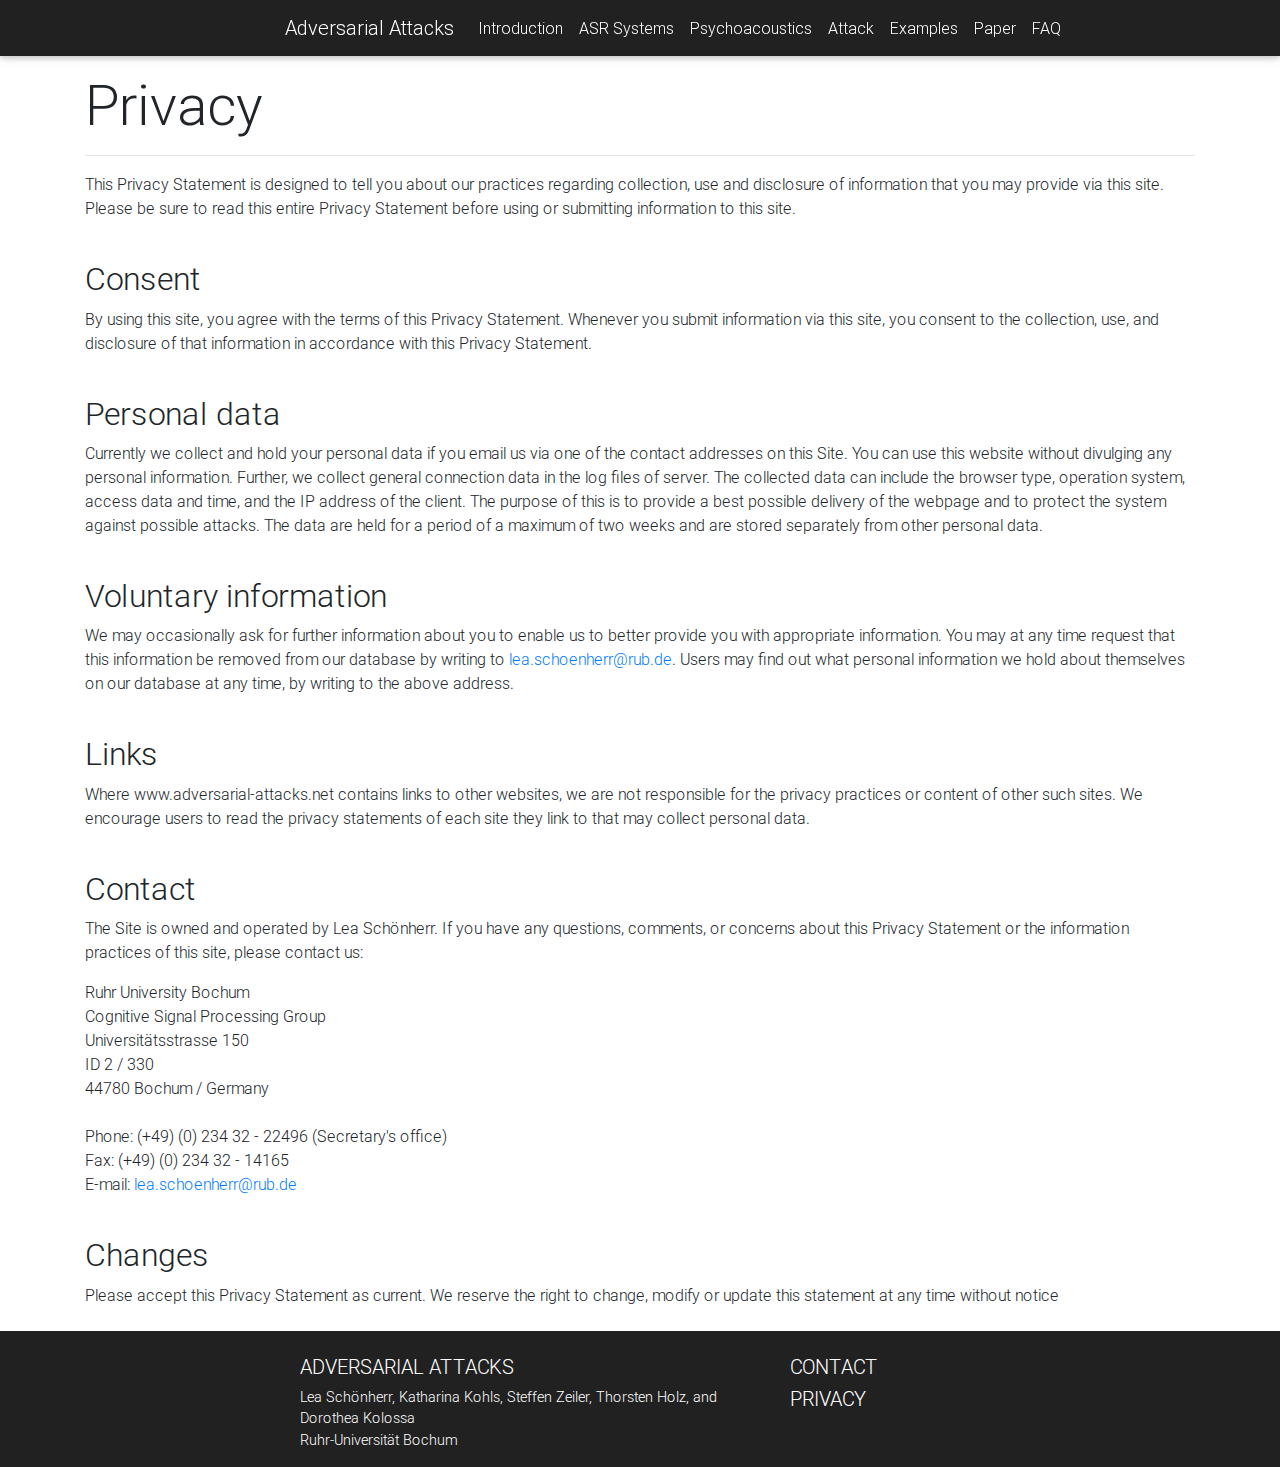
<file: docs/privacy.html>
<!DOCTYPE html>
<html lang="en">

<head>
  <title>Adversarial Attacks</title>
  <meta charset="utf-8">
  <meta name="viewport" content="width=device-width, initial-scale=1">
  <meta name="description" content="PSM Comparison"/>
  <meta name="keywords" content="Adversarial Attacks, Automatic Speech Recognition, Deep Neural Networks"/>
  <meta name="author" content="Lea Schönherr">
  <link href="css/fontawesome-all.min.css" rel="stylesheet" media="screen">
  <link href="css/bootstrap.min.css" rel="stylesheet" media="screen">
  <link href="css/mdb.min.css" rel="stylesheet" media="screen">
  <link href="css/style.min.css" rel="stylesheet" media="screen">
  <link rel="apple-touch-icon" sizes="57x57" href="ico/apple-icon-57x57.png">
  <link rel="apple-touch-icon" sizes="60x60" href="ico/apple-icon-60x60.png">
  <link rel="apple-touch-icon" sizes="72x72" href="ico/apple-icon-72x72.png">
  <link rel="apple-touch-icon" sizes="76x76" href="ico/apple-icon-76x76.png">
  <link rel="apple-touch-icon" sizes="114x114" href="ico/apple-icon-114x114.png">
  <link rel="apple-touch-icon" sizes="120x120" href="ico/apple-icon-120x120.png">
  <link rel="apple-touch-icon" sizes="144x144" href="ico/apple-icon-144x144.png">
  <link rel="apple-touch-icon" sizes="152x152" href="ico/apple-icon-152x152.png">
  <link rel="apple-touch-icon" sizes="180x180" href="ico/apple-icon-180x180.png">
  <link rel="icon" type="image/png" sizes="192x192"  href="ico/android-icon-192x192.png">
  <link rel="icon" type="image/png" sizes="32x32" href="ico/favicon-32x32.png">
  <link rel="icon" type="image/png" sizes="96x96" href="ico/favicon-96x96.png">
  <link rel="icon" type="image/png" sizes="16x16" href="ico/favicon-16x16.png">
  <link rel="manifest" href="ico/manifest.json">
  <meta name="msapplication-TileColor" content="#ffffff">
  <meta name="msapplication-TileImage" content="ico/ms-icon-144x144.png">
  <meta name="theme-color" content="#ffffff">
</head>

<body>
  <header>

    <nav class="navbar fixed-top navbar-expand-lg navbar-dark elegant-color-dark">
    <div class="container">
        <a class="navbar-brand smooth-scroll" href="./index.html#title">Adversarial Attacks</a>
      <button class="navbar-toggler" type="button" data-toggle="collapse" data-target="#navbarNavDropdown" aria-controls="navbarNavDropdown"
        aria-expanded="false" aria-label="Toggle navigation">
        <span class="navbar-toggler-icon"></span>
      </button>
      <div class="collapse navbar-collapse" id="navbarNavDropdown">
          <ul class="navbar-nav mr-auto">
            <li class="nav-item">
              <a class="nav-link" href="./index.html#intro">Introduction</a>
            </li>
            <li class="nav-item">
              <a class="nav-link" href="./index.html#systems">ASR Systems</a>
            </li>
            <li class="nav-item">
              <a class="nav-link" href="./index.html#psycho">Psychoacoustics</a>
            </li>
            <li class="nav-item">
              <a class="nav-link" href="./index.html#attack">Attack</a>
            </li>
            <li class="nav-item">
                <a class="nav-link" href="./index.html#example">Examples</a>
            </li>
            <li class="nav-item">
              <a class="nav-link" href="./index.html#paper">Paper</a>
            </li>
            <li class="nav-item">
              <a class="nav-link" href="./index.html#faq">FAQ</a>
            </li>
          </ul>
      </div>
  </div>
    </nav>
  </header>

<div class="pt-5 mx-lg-5">
    <div class="container" id="privacy">

      <br>
      <h1 class="display-4">Privacy</h1>
      <hr>

      <p>This Privacy Statement is designed to tell you about our practices regarding collection, use and disclosure of information
        that you may provide via this site. Please be sure to read this entire Privacy Statement before using or submitting
        information to this site.
      </p>

      <br>
      <h2> Consent</h2>

      <p>By using this site, you agree with the terms of this Privacy Statement. Whenever you submit information via this site,
        you consent to the collection, use, and disclosure of that information in accordance with this Privacy Statement.
      </p>

      <br>
      <h2>Personal data</h2>

      <p>Currently we collect and hold your personal data if you email us via one of the contact addresses on this Site. You can use this website without divulging any personal information. Further, we collect general connection data in the log files of server. The collected data can include the browser type, operation system, access data and time, and the IP address of the client. The purpose of this is to provide a best possible delivery of the webpage and to protect the system against possible attacks. The data are held for a period of a maximum of two weeks and are stored separately from other personal data.
      </p>

      <br>
      <h2>Voluntary information</h2>

      <p>We may occasionally ask for further information about you to enable us to better provide you with appropriate information.
        You may at any time request that this information be removed from our database by writing to <a href="mailto:lea.schoenherr@rub.de" style="text-decoration: none">lea.schoenherr@rub.de</a>. Users may find out what personal information we hold about themselves on our database at any time, by writing to the above address.</p>

      <br>

      <h2>Links</h2>

      <p>Where www.adversarial-attacks.net contains links to other websites, we are not responsible for the privacy practices or content
        of other such sites. We encourage users to read the privacy statements of each site they link to that may collect
        personal data.</p>

      <br>
      <h2>Contact</h2>

      <p>The Site is owned and operated by Lea Sch&ouml;nherr. If you have any questions, comments, or concerns about this Privacy Statement or the information practices of this site, please contact us:</p>

      <p>
        Ruhr University Bochum
        <br> Cognitive Signal Processing Group
        <br> Universit&auml;tsstrasse 150
        <br> ID 2 / 330
        <br> 44780 Bochum / Germany
        <br>

        <br> Phone: (+49) (0) 234 32 - 22496 (Secretary's office)
        <br> Fax: (+49) (0) 234 32 - 14165
        <br> E-mail:
        <a href="mailto:lea.schoenherr@rub.de" style="text-decoration: none">lea.schoenherr@rub.de</a>
      </p>

      <br>
      <h2>Changes</h2>

      <p>Please accept this Privacy Statement as current. We reserve the right to change, modify or update this statement at
        any time without notice</p>

    </div>

  </div>

<!-- Footer -->
  <footer class="page-footer font-small elegant-color-dark pt-4 mt-4">
    <div class="container">
    <div class="container-fluid text-center text-md-left">
      <div class="row">
        <div class="col-md-6 mt-md-0 mt-3">
          <h5 class="text-uppercase">Adversarial Attacks</h5>
            <p>Lea Sch&ouml;nherr, Katharina Kohls, Steffen Zeiler, Thorsten Holz, and Dorothea Kolossa<br>
            Ruhr-Universit&auml;t Bochum</p>
        </div>
        <hr class="clearfix w-100 d-md-none pb-3">
        <div class="col-md-6 mb-md-0 mb-3">
          <h5 class="text-uppercase"><a href="./contact.html">Contact</a></h5>
          <h5 class="text-uppercase"><a href="./privacy.html">Privacy</a></h5>
        </div>
      </div><!-- end row-->
    </div><!-- end container-fluid-->
  </div><!-- end container -->
  </footer>
<!-- Footer -->

  <script src="js/jquery.min.js"></script>
  <script src="js/popper.min.js"></script>
  <script src="js/bootstrap.min.js"></script>
  <script src="js/mdb.min.js"></script>
  <script>
    $('.navbar-collapse a').click(function () {
      $(".navbar-collapse").collapse('hide');
    });
  </script>
  <script>
    $(".smooth-scroll").on('click', 'a', function (event) {
      event.preventDefault();
      var elAttr = $(this).attr('href');
      var offset = ($(this).attr('data-offset') ? $(this).attr('data-offset') : 0);
      var fixedTop = $('.navbar.fixed-top');
      if (fixedTop && fixedTop.length) {
        offset = fixedTop.outerHeight();
      }
      $('body,html').animate({
        //scrollTop: $(elAttr).offset().top - offset
        scrollTop: $(elAttr).offset().top - 56
      }, 700);
    });
  </script>
</body>

</html>
</file>
<file: docs/css/style.min.css>
.sidebar-fixed{height:100vh;width:270px;-webkit-box-shadow:0 2px 5px 0 rgba(0,0,0,.16),0 2px 10px 0 rgba(0,0,0,.12);box-shadow:0 2px 5px 0 rgba(0,0,0,.16),0 2px 10px 0 rgba(0,0,0,.12);z-index:1050;background-color:#fff;padding:0 1.5rem 1.5rem}.sidebar-fixed .list-group .active{-webkit-box-shadow:0 2px 5px 0 rgba(0,0,0,.16),0 2px 10px 0 rgba(0,0,0,.12);box-shadow:0 2px 5px 0 rgba(0,0,0,.16),0 2px 10px 0 rgba(0,0,0,.12);-webkit-border-radius:5px;border-radius:5px}.sidebar-fixed .logo-wrapper{padding:2.5rem}.sidebar-fixed .logo-wrapper img{max-height:50px}@media (min-width:1200px){.navbar,.page-footer,main{padding-left:270px}}@media (max-width:1199.98px){.sidebar-fixed{display:none}}
</file>
<file: website/css/style.min.css>
.sidebar-fixed{height:100vh;width:270px;-webkit-box-shadow:0 2px 5px 0 rgba(0,0,0,.16),0 2px 10px 0 rgba(0,0,0,.12);box-shadow:0 2px 5px 0 rgba(0,0,0,.16),0 2px 10px 0 rgba(0,0,0,.12);z-index:1050;background-color:#fff;padding:0 1.5rem 1.5rem}.sidebar-fixed .list-group .active{-webkit-box-shadow:0 2px 5px 0 rgba(0,0,0,.16),0 2px 10px 0 rgba(0,0,0,.12);box-shadow:0 2px 5px 0 rgba(0,0,0,.16),0 2px 10px 0 rgba(0,0,0,.12);-webkit-border-radius:5px;border-radius:5px}.sidebar-fixed .logo-wrapper{padding:2.5rem}.sidebar-fixed .logo-wrapper img{max-height:50px}@media (min-width:1200px){.navbar,.page-footer,main{padding-left:270px}}@media (max-width:1199.98px){.sidebar-fixed{display:none}}
</file>
